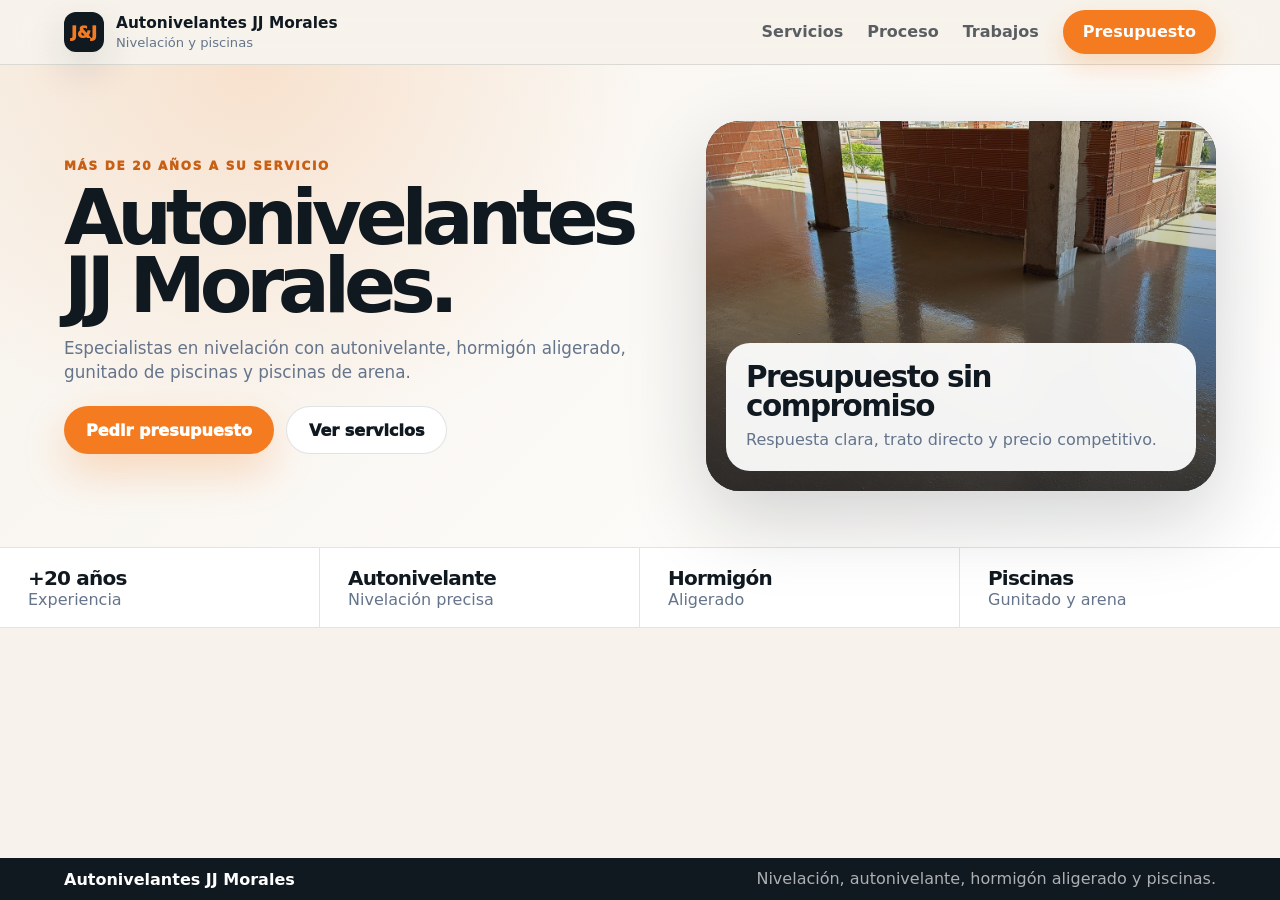
<file: index.html>
<!DOCTYPE html>
<html lang="es">
<head>
  <meta charset="UTF-8" />
  <meta name="viewport" content="width=device-width, initial-scale=1.0" />
  <title>Autonivelantes JJ Morales</title>
  <meta name="description" content="Especialistas en nivelación con autonivelante, hormigón aligerado, gunitado de piscinas y piscinas de arena." />
  <link rel="stylesheet" href="css/style.css?v=30" />
</head>
<body>
  <main>
      <header class="nav">
        <a class="brand" href="./">
          <span>J&amp;J</span>
          <div>
            <strong>Autonivelantes JJ Morales</strong>
            <small>Nivelación y piscinas</small>
          </div>
        </a>
        <button class="menu-toggle" type="button" aria-label="Abrir menú" aria-expanded="false" aria-controls="mainMenu"><span></span><span></span><span></span></button>
        <nav id="mainMenu" aria-label="Navegación principal">
          <a class="" href="servicios/">Servicios</a> <a class="" href="proceso/">Proceso</a> <a class="" href="trabajos/">Trabajos</a> <a class="budget-link" href="presupuesto/">Presupuesto</a>
        </nav>
      </header>
      <section id="inicio" class="hero">
        <div class="hero-content">
          <p class="label">Más de 20 años a su servicio</p>
          <h1>Autonivelantes JJ Morales.</h1>
          <p class="lead">Especialistas en nivelación con autonivelante, hormigón aligerado, gunitado de piscinas y piscinas de arena.</p>
          <div class="hero-buttons">
            <a class="btn primary" href="presupuesto/">Pedir presupuesto</a>
            <a class="btn ghost" href="servicios/">Ver servicios</a>
          </div>
        </div>
        <div class="hero-visual photo-hero">
          <img src="img/trabajo-suelo-amplio.jpg" alt="Aplicación de mortero autonivelante en terraza" />
          <div class="quote-card">
            <strong>Presupuesto sin compromiso</strong>
            <p>Respuesta clara, trato directo y precio competitivo.</p>
          </div>
        </div>
      </section>
      <section class="metrics" aria-label="Ventajas principales">
        <article><strong>+20 años</strong><span>Experiencia</span></article>
        <article><strong>Autonivelante</strong><span>Nivelación precisa</span></article>
        <article><strong>Hormigón</strong><span>Aligerado</span></article>
        <article><strong>Piscinas</strong><span>Gunitado y arena</span></article>
      </section>
      <footer><strong>Autonivelantes JJ Morales</strong><span>Nivelación, autonivelante, hormigón aligerado y piscinas.</span></footer>
  </main>
  <script src="js/main.js?v=30"></script>
</body>
</html>
</file>
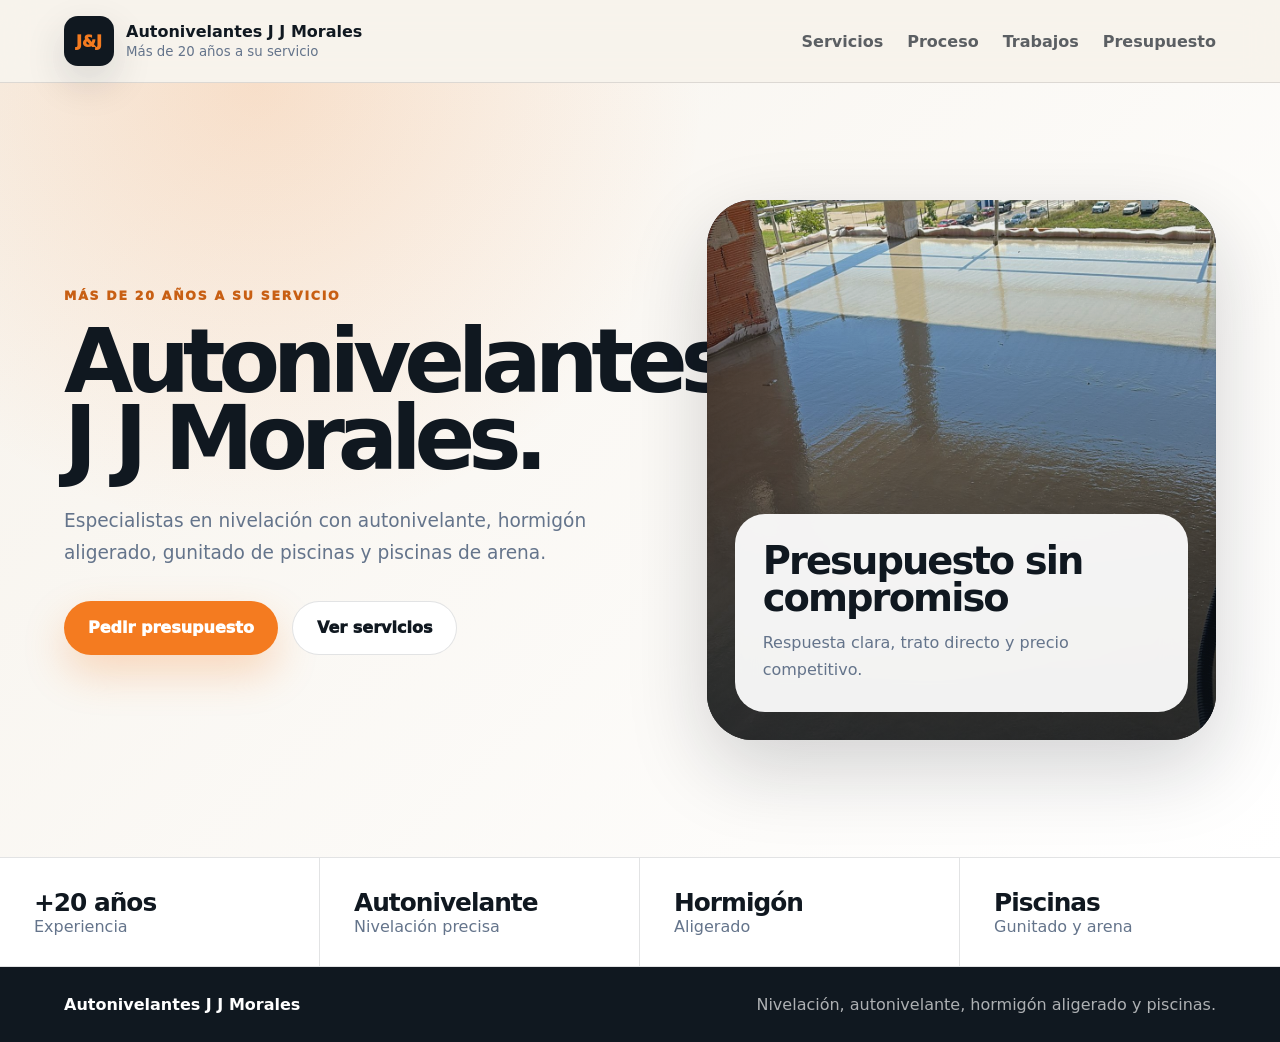
<file: jj-autonivelantes/index.html>
<!DOCTYPE html>
<html lang="es">
<head>
  <meta charset="UTF-8" />
  <meta name="viewport" content="width=device-width, initial-scale=1.0" />
  <title>Autonivelantes J J Morales</title>
  <meta name="description" content="Especialistas en nivelación con autonivelante, hormigón aligerado, gunitado de piscinas y piscinas de arena. Más de 20 años a su servicio." />
  <link rel="stylesheet" href="css/style.css" />
</head>
<body>

    <main>
      
      <header class="nav">
        <a class="brand" href="index.html">
          <span>J&J</span>
          <div>
            <strong>Autonivelantes J J Morales</strong>
            <small>Más de 20 años a su servicio</small>
          </div>
        </a>
        <nav aria-label="Navegación principal">
          <a class="" href="servicios.html">Servicios</a>
<a class="" href="proceso.html">Proceso</a>
<a class="" href="trabajos.html">Trabajos</a>
<a class="" href="presupuesto.html">Presupuesto</a>
        </nav>
      </header>
      <section id="inicio" class="hero">
        <div class="hero-content">
          <p class="label">Más de 20 años a su servicio</p>
          <h1>Autonivelantes J J Morales.</h1>
          <p class="lead">Especialistas en nivelación con autonivelante, hormigón aligerado, gunitado de piscinas y piscinas de arena.</p>
          <div class="hero-buttons">
            <a class="btn primary" href="presupuesto.html">Pedir presupuesto</a>
            <a class="btn ghost" href="servicios.html">Ver servicios</a>
          </div>
        </div>
        <div class="hero-visual photo-hero">
          <img src="img/autonivelante-terraza-1.png" alt="Aplicación de mortero autonivelante en terraza" />
          <div class="quote-card">
            <strong>Presupuesto sin compromiso</strong>
            <p>Respuesta clara, trato directo y precio competitivo.</p>
          </div>
        </div>
      </section>
      <section class="metrics" aria-label="Ventajas principales">
        <article><strong>+20 años</strong><span>Experiencia</span></article>
<article><strong>Autonivelante</strong><span>Nivelación precisa</span></article>
<article><strong>Hormigón</strong><span>Aligerado</span></article>
<article><strong>Piscinas</strong><span>Gunitado y arena</span></article>
      </section>
      <footer><strong>Autonivelantes J J Morales</strong><span>Nivelación, autonivelante, hormigón aligerado y piscinas.</span></footer>
    </main>
  <script src="js/main.js"></script>
</body>
</html>
</file>
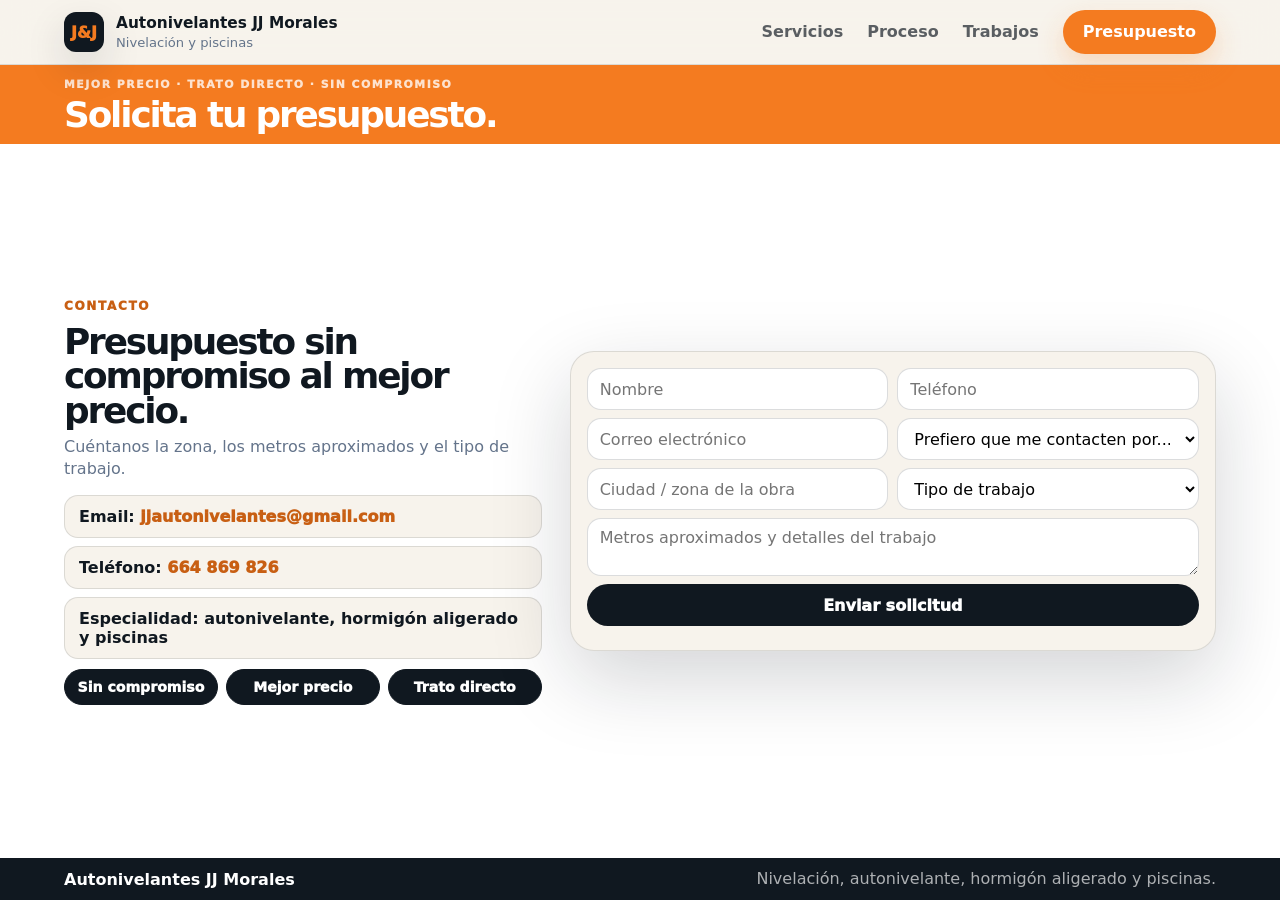
<file: presupuesto/index.html>
<!DOCTYPE html>
<html lang="es">
<head>
  <meta charset="UTF-8" />
  <meta name="viewport" content="width=device-width, initial-scale=1.0" />
  <title>Presupuesto | Autonivelantes JJ Morales</title>
  <meta name="description" content="Especialistas en nivelación con autonivelante, hormigón aligerado, gunitado de piscinas y piscinas de arena." />
  <link rel="stylesheet" href="../css/style.css?v=30" />
</head>
<body>
  <main>
      <header class="nav">
        <a class="brand" href="../">
          <span>J&amp;J</span>
          <div>
            <strong>Autonivelantes JJ Morales</strong>
            <small>Nivelación y piscinas</small>
          </div>
        </a>
        <button class="menu-toggle" type="button" aria-label="Abrir menú" aria-expanded="false" aria-controls="mainMenu"><span></span><span></span><span></span></button>
        <nav id="mainMenu" aria-label="Navegación principal">
          <a class="" href="../servicios/">Servicios</a> <a class="" href="../proceso/">Proceso</a> <a class="" href="../trabajos/">Trabajos</a> <a class="active budget-link" href="../presupuesto/">Presupuesto</a>
        </nav>
      </header>
      <section class="cta-band compact-band">
        <div>
          <p class="label">Mejor precio · Trato directo · Sin compromiso</p>
          <h2>Solicita tu presupuesto.</h2>
        </div>
      </section>
      <section id="presupuesto" class="section budget">
        <div>
          <p class="label">Contacto</p>
          <h2>Presupuesto sin compromiso al mejor precio.</h2>
          <p>Cuéntanos la zona, los metros aproximados y el tipo de trabajo.</p>
          <div class="contact-box">
            <span>Email: <a href="https://mail.google.com/mail/?view=cm&fs=1&to=jjautonivelantes%40gmail.com" target="_blank" rel="noopener noreferrer">jjautonivelantes@gmail.com</a></span>
            <span>Teléfono: <a href="tel:+34664869826">664 869 826</a></span>
            <span>Especialidad: autonivelante, hormigón aligerado y piscinas</span>
          </div>
          <div class="budget-badges"><span>Sin compromiso</span><span>Mejor precio</span><span>Trato directo</span></div>
        </div>
        <form id="contactForm" action="javascript:void(0)" novalidate>
          <div class="form-row">
            <input name="nombre" type="text" placeholder="Nombre" aria-label="Nombre" required />
            <input name="telefono" type="tel" placeholder="Teléfono" aria-label="Teléfono" />
          </div>
          <div class="form-row">
            <input name="email" type="email" placeholder="Correo electrónico" aria-label="Correo electrónico" />
            <select name="preferencia" aria-label="Preferencia de contacto" required>
              <option value="" disabled selected>Prefiero que me contacten por...</option>
              <option>Teléfono</option>
              <option>Correo electrónico</option>
            </select>
          </div>
          <div class="form-row">
            <input name="zona" type="text" placeholder="Ciudad / zona de la obra" aria-label="Ciudad o zona de la obra" />
            <select name="tipo" aria-label="Tipo de trabajo" required>
              <option value="" disabled selected>Tipo de trabajo</option><option>Autonivelante</option><option>Hormigón aligerado</option><option>Gunitado de piscina</option><option>Piscina de arena</option><option>Otro</option>
            </select>
          </div>
          <textarea name="mensaje" placeholder="Metros aproximados y detalles del trabajo" aria-label="Detalles del proyecto"></textarea>
          <button type="submit" id="sendRequest">Enviar solicitud</button>
          <p class="form-message" id="formMessage" aria-live="polite"></p>
        </form>
      </section>
      <footer><strong>Autonivelantes JJ Morales</strong><span>Nivelación, autonivelante, hormigón aligerado y piscinas.</span></footer>
  </main>
  <script src="../js/main.js?v=30"></script>
</body>
</html>
</file>
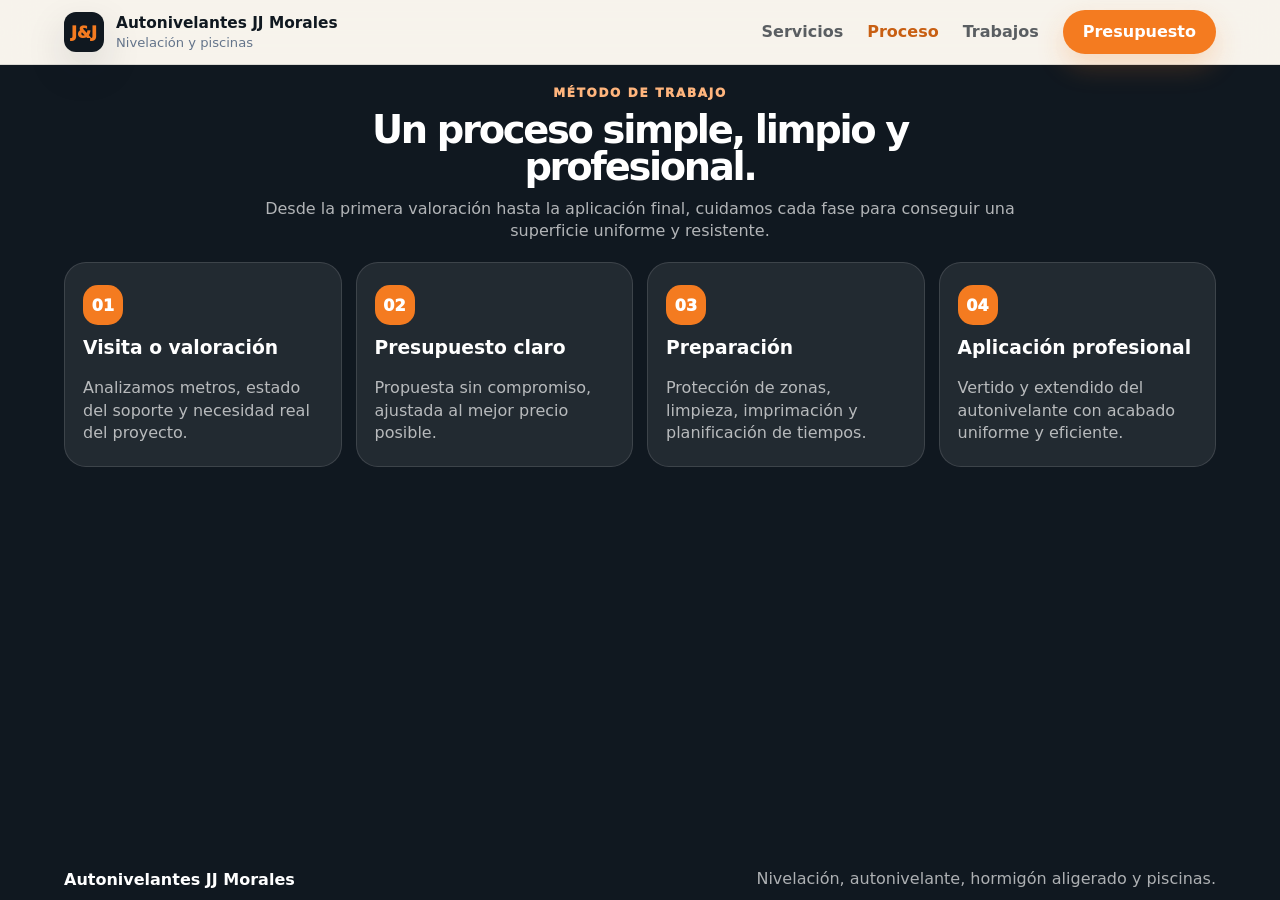
<file: proceso/index.html>
<!DOCTYPE html>
<html lang="es">
<head>
  <meta charset="UTF-8" />
  <meta name="viewport" content="width=device-width, initial-scale=1.0" />
  <title>Proceso | Autonivelantes JJ Morales</title>
  <meta name="description" content="Especialistas en nivelación con autonivelante, hormigón aligerado, gunitado de piscinas y piscinas de arena." />
  <link rel="stylesheet" href="../css/style.css?v=30" />
</head>
<body>
  <main>
      <header class="nav">
        <a class="brand" href="../">
          <span>J&amp;J</span>
          <div>
            <strong>Autonivelantes JJ Morales</strong>
            <small>Nivelación y piscinas</small>
          </div>
        </a>
        <button class="menu-toggle" type="button" aria-label="Abrir menú" aria-expanded="false" aria-controls="mainMenu"><span></span><span></span><span></span></button>
        <nav id="mainMenu" aria-label="Navegación principal">
          <a class="" href="../servicios/">Servicios</a> <a class="active" href="../proceso/">Proceso</a> <a class="" href="../trabajos/">Trabajos</a> <a class="budget-link" href="../presupuesto/">Presupuesto</a>
        </nav>
      </header>
      <section id="proceso" class="section process">
        <div class="process-intro">
          <p class="label">Método de trabajo</p>
          <h2>Un proceso simple, limpio y profesional.</h2>
          <p>Desde la primera valoración hasta la aplicación final, cuidamos cada fase para conseguir una superficie uniforme y resistente.</p>
        </div>
        <div class="steps">
          <article><span>01</span><h3>Visita o valoración</h3><p>Analizamos metros, estado del soporte y necesidad real del proyecto.</p></article>
          <article><span>02</span><h3>Presupuesto claro</h3><p>Propuesta sin compromiso, ajustada al mejor precio posible.</p></article>
          <article><span>03</span><h3>Preparación</h3><p>Protección de zonas, limpieza, imprimación y planificación de tiempos.</p></article>
          <article><span>04</span><h3>Aplicación profesional</h3><p>Vertido y extendido del autonivelante con acabado uniforme y eficiente.</p></article>
        </div>
      </section>
      <footer><strong>Autonivelantes JJ Morales</strong><span>Nivelación, autonivelante, hormigón aligerado y piscinas.</span></footer>
  </main>
  <script src="../js/main.js?v=30"></script>
</body>
</html>
</file>
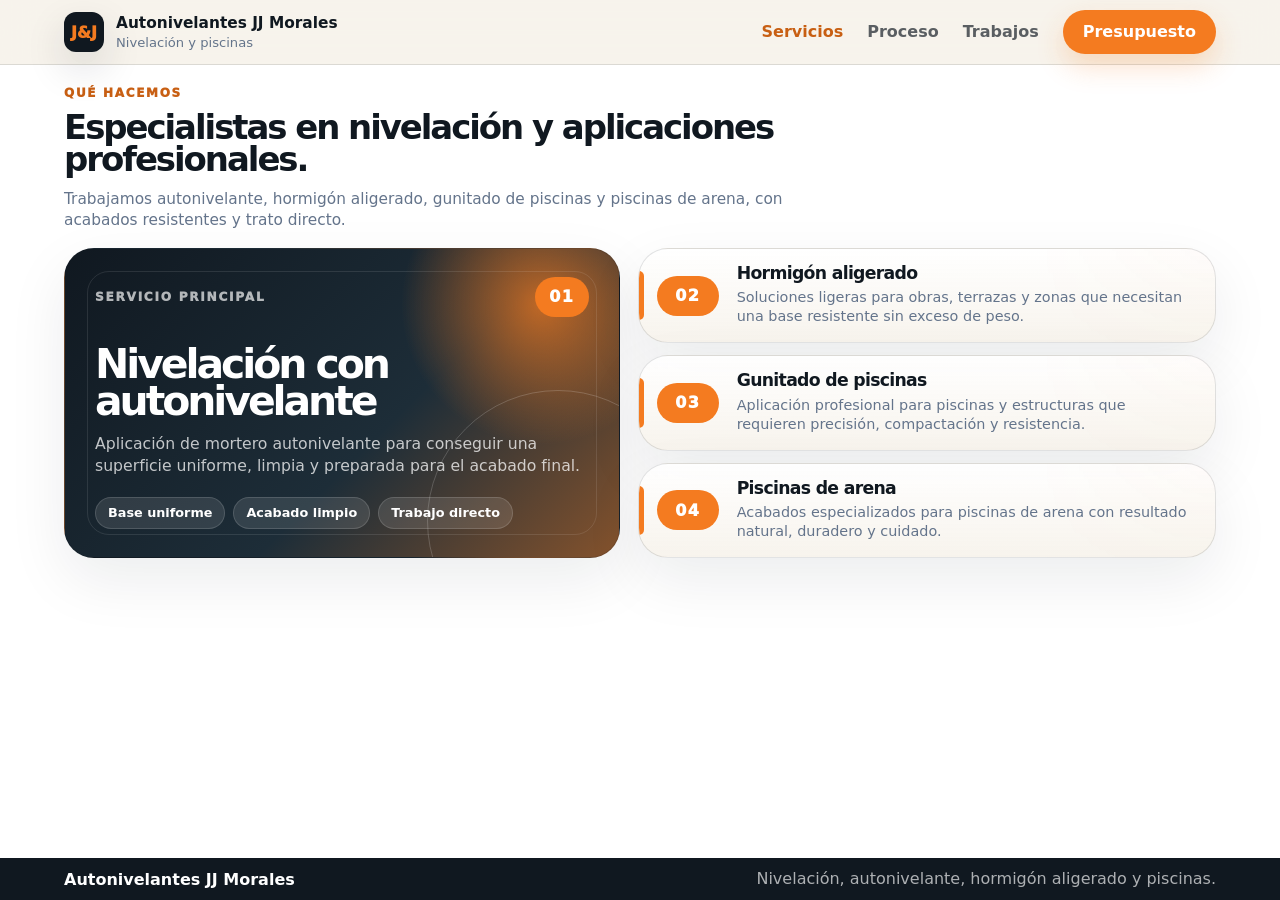
<file: servicios/index.html>
<!DOCTYPE html>
<html lang="es">
<head>
  <meta charset="UTF-8" />
  <meta name="viewport" content="width=device-width, initial-scale=1.0" />
  <title>Servicios | Autonivelantes JJ Morales</title>
  <meta name="description" content="Especialistas en nivelación con autonivelante, hormigón aligerado, gunitado de piscinas y piscinas de arena." />
  <link rel="stylesheet" href="../css/style.css?v=30" />
</head>
<body>
  <main>
      <header class="nav">
        <a class="brand" href="../">
          <span>J&amp;J</span>
          <div>
            <strong>Autonivelantes JJ Morales</strong>
            <small>Nivelación y piscinas</small>
          </div>
        </a>
        <button class="menu-toggle" type="button" aria-label="Abrir menú" aria-expanded="false" aria-controls="mainMenu"><span></span><span></span><span></span></button>
        <nav id="mainMenu" aria-label="Navegación principal">
          <a class="active" href="../servicios/">Servicios</a> <a class="" href="../proceso/">Proceso</a> <a class="" href="../trabajos/">Trabajos</a> <a class="budget-link" href="../presupuesto/">Presupuesto</a>
        </nav>
      </header>
      <section id="servicios" class="section services">
        <div class="section-header">
          <p class="label">Qué hacemos</p>
          <h2>Especialistas en nivelación y aplicaciones profesionales.</h2>
          <p>Trabajamos autonivelante, hormigón aligerado, gunitado de piscinas y piscinas de arena, con acabados resistentes y trato directo.</p>
        </div>
        <div class="services-showcase">
          <article class="service-main-card">
            <div class="service-main-head">
              <span>Servicio principal</span>
              <strong>01</strong>
            </div>
            <h3>Nivelación con autonivelante</h3>
            <p>Aplicación de mortero autonivelante para conseguir una superficie uniforme, limpia y preparada para el acabado final.</p>
            <div class="service-checks">
              <span>Base uniforme</span>
              <span>Acabado limpio</span>
              <span>Trabajo directo</span>
            </div>
          </article>

          <div class="service-side-list">
            <article class="service-line-card">
              <span class="line-number">02</span>
              <div>
                <h3>Hormigón aligerado</h3>
                <p>Soluciones ligeras para obras, terrazas y zonas que necesitan una base resistente sin exceso de peso.</p>
              </div>
            </article>
            <article class="service-line-card">
              <span class="line-number">03</span>
              <div>
                <h3>Gunitado de piscinas</h3>
                <p>Aplicación profesional para piscinas y estructuras que requieren precisión, compactación y resistencia.</p>
              </div>
            </article>
            <article class="service-line-card">
              <span class="line-number">04</span>
              <div>
                <h3>Piscinas de arena</h3>
                <p>Acabados especializados para piscinas de arena con resultado natural, duradero y cuidado.</p>
              </div>
            </article>
          </div>
        </div>
      </section>
      <footer><strong>Autonivelantes JJ Morales</strong><span>Nivelación, autonivelante, hormigón aligerado y piscinas.</span></footer>
  </main>
  <script src="../js/main.js?v=30"></script>
</body>
</html>
</file>
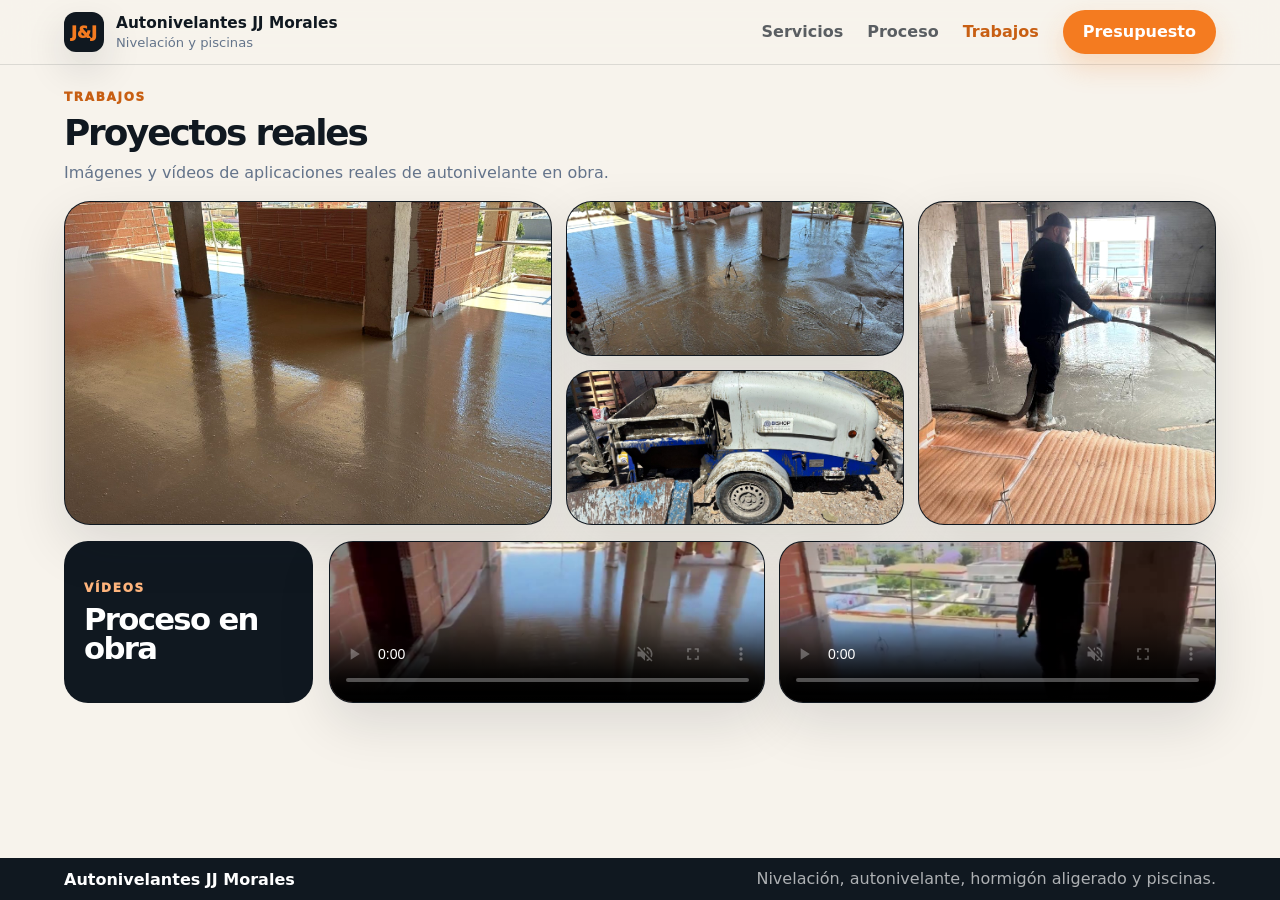
<file: trabajos/index.html>
<!DOCTYPE html>
<html lang="es">
<head>
  <meta charset="UTF-8" />
  <meta name="viewport" content="width=device-width, initial-scale=1.0" />
  <title>Trabajos | Autonivelantes JJ Morales</title>
  <meta name="description" content="Especialistas en nivelación con autonivelante, hormigón aligerado, gunitado de piscinas y piscinas de arena." />
  <link rel="stylesheet" href="../css/style.css?v=30" />
</head>
<body>
  <main>
      <header class="nav">
        <a class="brand" href="../">
          <span>J&amp;J</span>
          <div>
            <strong>Autonivelantes JJ Morales</strong>
            <small>Nivelación y piscinas</small>
          </div>
        </a>
        <button class="menu-toggle" type="button" aria-label="Abrir menú" aria-expanded="false" aria-controls="mainMenu"><span></span><span></span><span></span></button>
        <nav id="mainMenu" aria-label="Navegación principal">
          <a class="" href="../servicios/">Servicios</a> <a class="" href="../proceso/">Proceso</a> <a class="active" href="../trabajos/">Trabajos</a> <a class="budget-link" href="../presupuesto/">Presupuesto</a>
        </nav>
      </header>
      <section id="trabajos" class="section projects media-projects">
        <div class="section-header compact">
          <p class="label">Trabajos</p>
          <h2>Proyectos reales</h2>
          <p>Imágenes y vídeos de aplicaciones reales de autonivelante en obra.</p>
        </div>

        <div class="media-wall" aria-label="Galería de trabajos realizados">
          <article class="media-item media-feature">
            <img src="../img/trabajo-suelo-amplio.jpg" alt="Suelo autonivelante aplicado en una obra" />
          </article>
          <article class="media-item">
            <img src="../img/trabajo-acabado.jpg" alt="Acabado de autonivelante en planta de obra" />
          </article>
          <article class="media-item media-vertical">
            <img src="../img/trabajo-aplicacion.jpg" alt="Aplicación de autonivelante durante el trabajo" />
          </article>
          <article class="media-item">
            <img src="../img/trabajo-maquina.jpg" alt="Maquinaria de aplicación de autonivelante" />
          </article>
        </div>

        <div class="video-block">
          <div>
            <p class="label">Vídeos</p>
            <h3>Proceso en obra</h3>
          </div>
          <div class="video-grid">
            <video controls muted playsinline preload="metadata" poster="../img/poster-aplicacion.jpg">
              <source src="../video/aplicacion-autonivelante.mp4" type="video/mp4" />
              Tu navegador no puede reproducir este vídeo.
            </video>
            <video controls muted playsinline preload="metadata" poster="../img/poster-proceso.jpg">
              <source src="../video/proceso-en-obra.mp4" type="video/mp4" />
              Tu navegador no puede reproducir este vídeo.
            </video>
          </div>
        </div>
      </section>
      <footer><strong>Autonivelantes JJ Morales</strong><span>Nivelación, autonivelante, hormigón aligerado y piscinas.</span></footer>
  </main>
  <script src="../js/main.js?v=30"></script>
</body>
</html>
</file>
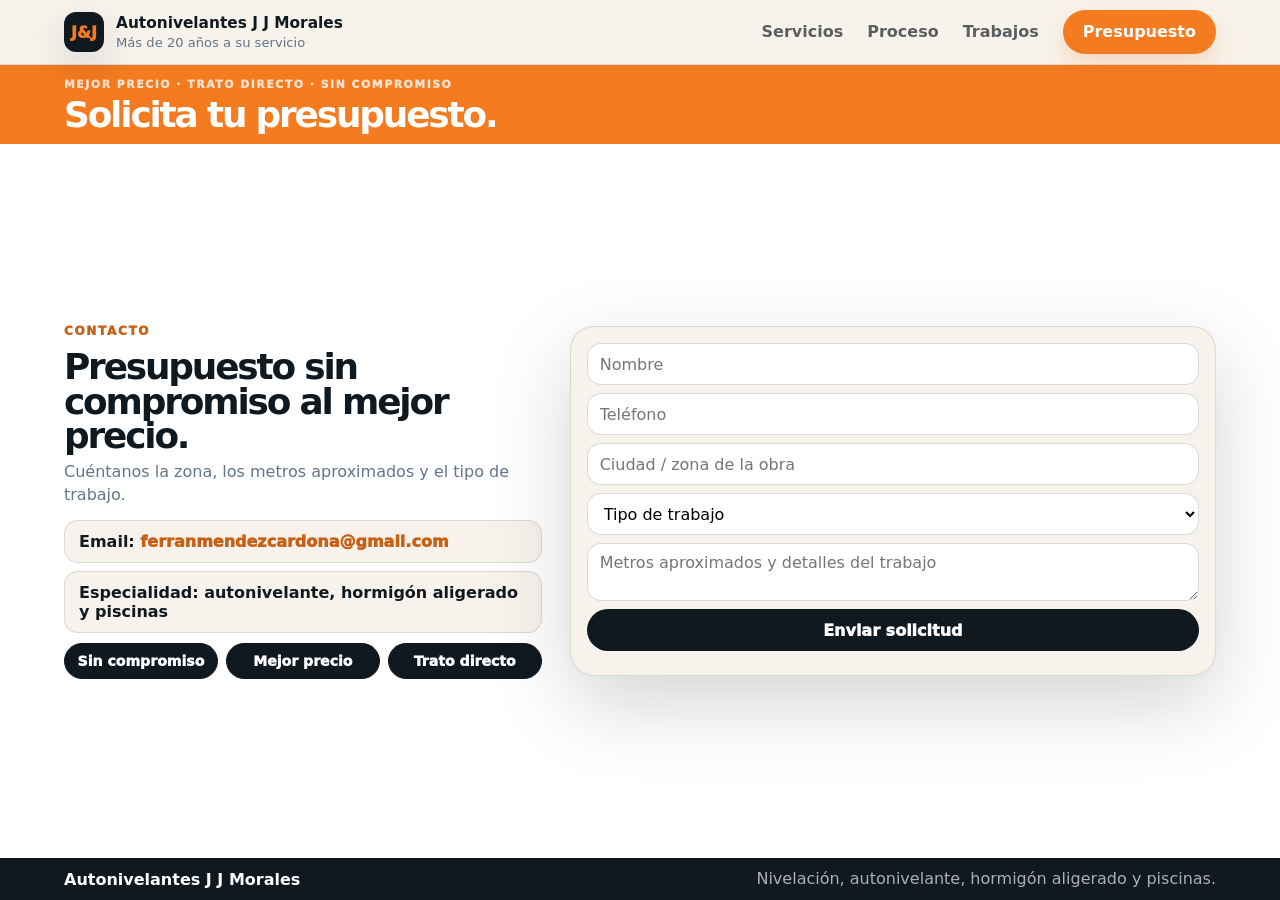
<file: presupuesto.html>
<!DOCTYPE html>
<html lang="es">
<head>
  <meta charset="UTF-8" />
  <meta name="viewport" content="width=device-width, initial-scale=1.0" />
  <title>Presupuesto | Autonivelantes J J Morales</title>
  <meta name="description" content="Especialistas en nivelación con autonivelante, hormigón aligerado, gunitado de piscinas y piscinas de arena. Más de 20 años a su servicio." />
  <link rel="stylesheet" href="css/style.css" />
</head>
<body>

    <main>
      
      <header class="nav">
        <a class="brand" href="index.html">
          <span>J&J</span>
          <div>
            <strong>Autonivelantes J J Morales</strong>
            <small>Más de 20 años a su servicio</small>
          </div>
        </a>
        <nav aria-label="Navegación principal">
          <a class="" href="servicios.html">Servicios</a>
<a class="" href="proceso.html">Proceso</a>
<a class="" href="trabajos.html">Trabajos</a>
<a class="active budget-link" href="presupuesto.html">Presupuesto</a>
        </nav>
      </header>
      <section class="cta-band compact-band">
        <div>
          <p class="label">Mejor precio · Trato directo · Sin compromiso</p>
          <h2>Solicita tu presupuesto.</h2>
        </div>
      </section>
      <section id="presupuesto" class="section budget">
        <div>
          <p class="label">Contacto</p>
          <h2>Presupuesto sin compromiso al mejor precio.</h2>
          <p>Cuéntanos la zona, los metros aproximados y el tipo de trabajo.</p>
          <div class="contact-box">
            <span>Email: <a href="https://mail.google.com/mail/?view=cm&fs=1&to=ferranmendezcardona%40gmail.com" target="_blank" rel="noopener noreferrer">ferranmendezcardona@gmail.com</a></span>
            <span>Especialidad: autonivelante, hormigón aligerado y piscinas</span>
          </div>
          <div class="budget-badges">
            <span>Sin compromiso</span>
            <span>Mejor precio</span>
            <span>Trato directo</span>
          </div>
        </div>
        <form id="contactForm" action="javascript:void(0)" novalidate>
          <input name="nombre" type="text" placeholder="Nombre" aria-label="Nombre" required />
          <input name="telefono" type="tel" placeholder="Teléfono" aria-label="Teléfono" required />
          <input name="zona" type="text" placeholder="Ciudad / zona de la obra" aria-label="Ciudad o zona de la obra" />
          <select name="tipo" aria-label="Tipo de trabajo" required>
            <option value="" disabled selected>Tipo de trabajo</option>
            <option>Autonivelante</option>
            <option>Hormigón aligerado</option>
            <option>Gunitado de piscina</option>
            <option>Piscina de arena</option>
            <option>Otro</option>
          </select>
          <textarea name="mensaje" placeholder="Metros aproximados y detalles del trabajo" aria-label="Detalles del proyecto"></textarea>
          <button type="button" id="sendRequest">Enviar solicitud</button>
          <p class="form-message" id="formMessage" aria-live="polite"></p>
          <small class="form-note">Al enviar, se abrirá Gmail con la solicitud preparada para revisar y mandar.</small>
        </form>
      </section>
      <footer><strong>Autonivelantes J J Morales</strong><span>Nivelación, autonivelante, hormigón aligerado y piscinas.</span></footer>
    </main>
  <script src="js/main.js"></script>
</body>
</html>
</file>
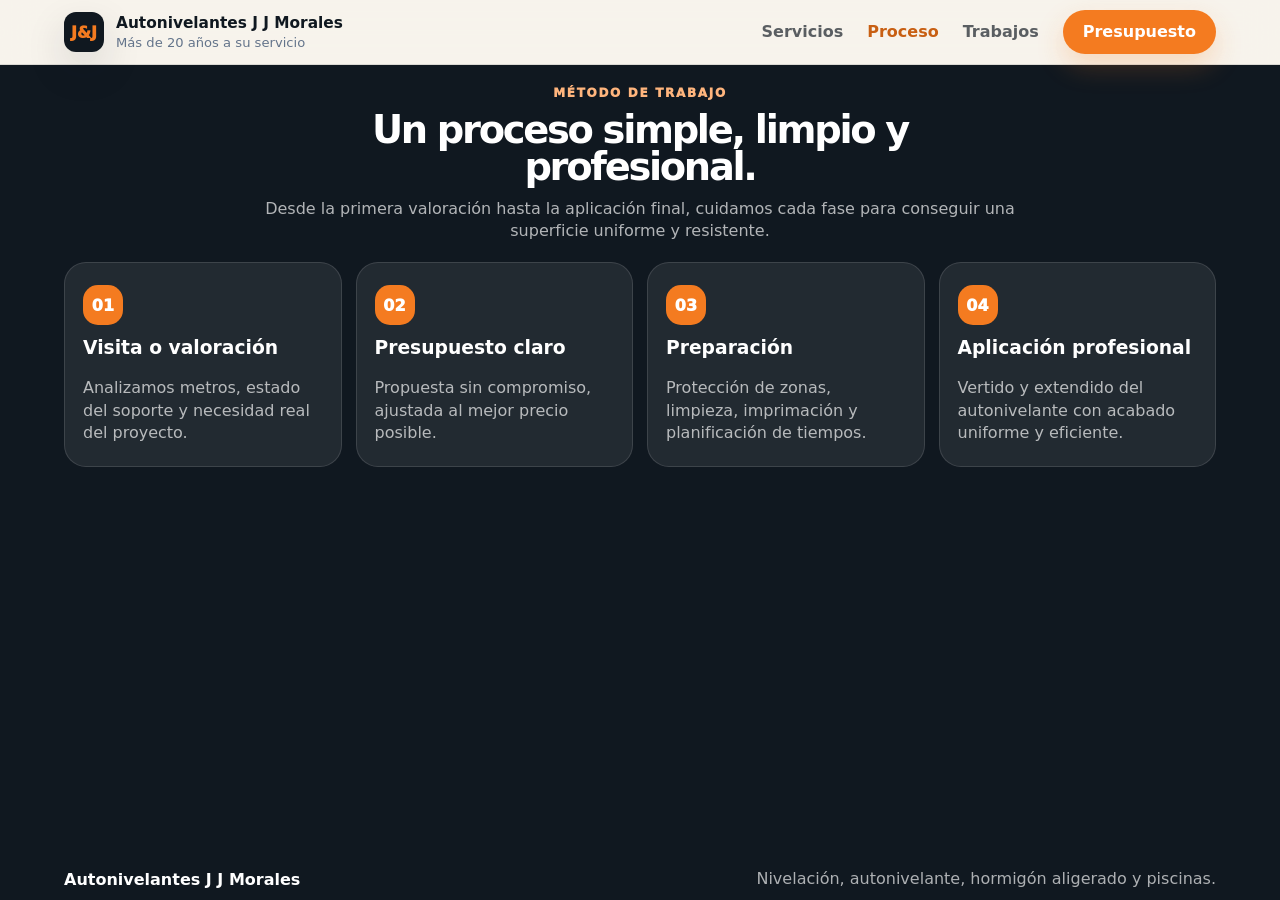
<file: proceso.html>
<!DOCTYPE html>
<html lang="es">
<head>
  <meta charset="UTF-8" />
  <meta name="viewport" content="width=device-width, initial-scale=1.0" />
  <title>Proceso | Autonivelantes J J Morales</title>
  <meta name="description" content="Especialistas en nivelación con autonivelante, hormigón aligerado, gunitado de piscinas y piscinas de arena. Más de 20 años a su servicio." />
  <link rel="stylesheet" href="css/style.css" />
</head>
<body>

    <main>
      
      <header class="nav">
        <a class="brand" href="index.html">
          <span>J&J</span>
          <div>
            <strong>Autonivelantes J J Morales</strong>
            <small>Más de 20 años a su servicio</small>
          </div>
        </a>
        <nav aria-label="Navegación principal">
          <a class="" href="servicios.html">Servicios</a>
<a class="active" href="proceso.html">Proceso</a>
<a class="" href="trabajos.html">Trabajos</a>
<a class="budget-link" href="presupuesto.html">Presupuesto</a>
        </nav>
      </header>
      <section id="proceso" class="section process">
        <div class="process-intro">
          <p class="label">Método de trabajo</p>
          <h2>Un proceso simple, limpio y profesional.</h2>
          <p>Desde la primera valoración hasta la aplicación final, cuidamos cada fase para conseguir una superficie uniforme y resistente.</p>
        </div>
        <div class="steps">
          <article><span>01</span><h3>Visita o valoración</h3><p>Analizamos metros, estado del soporte y necesidad real del proyecto.</p></article>
<article><span>02</span><h3>Presupuesto claro</h3><p>Propuesta sin compromiso, ajustada al mejor precio posible.</p></article>
<article><span>03</span><h3>Preparación</h3><p>Protección de zonas, limpieza, imprimación y planificación de tiempos.</p></article>
<article><span>04</span><h3>Aplicación profesional</h3><p>Vertido y extendido del autonivelante con acabado uniforme y eficiente.</p></article>
        </div>
      </section>
      <footer><strong>Autonivelantes J J Morales</strong><span>Nivelación, autonivelante, hormigón aligerado y piscinas.</span></footer>
    </main>
  <script src="js/main.js"></script>
</body>
</html>
</file>
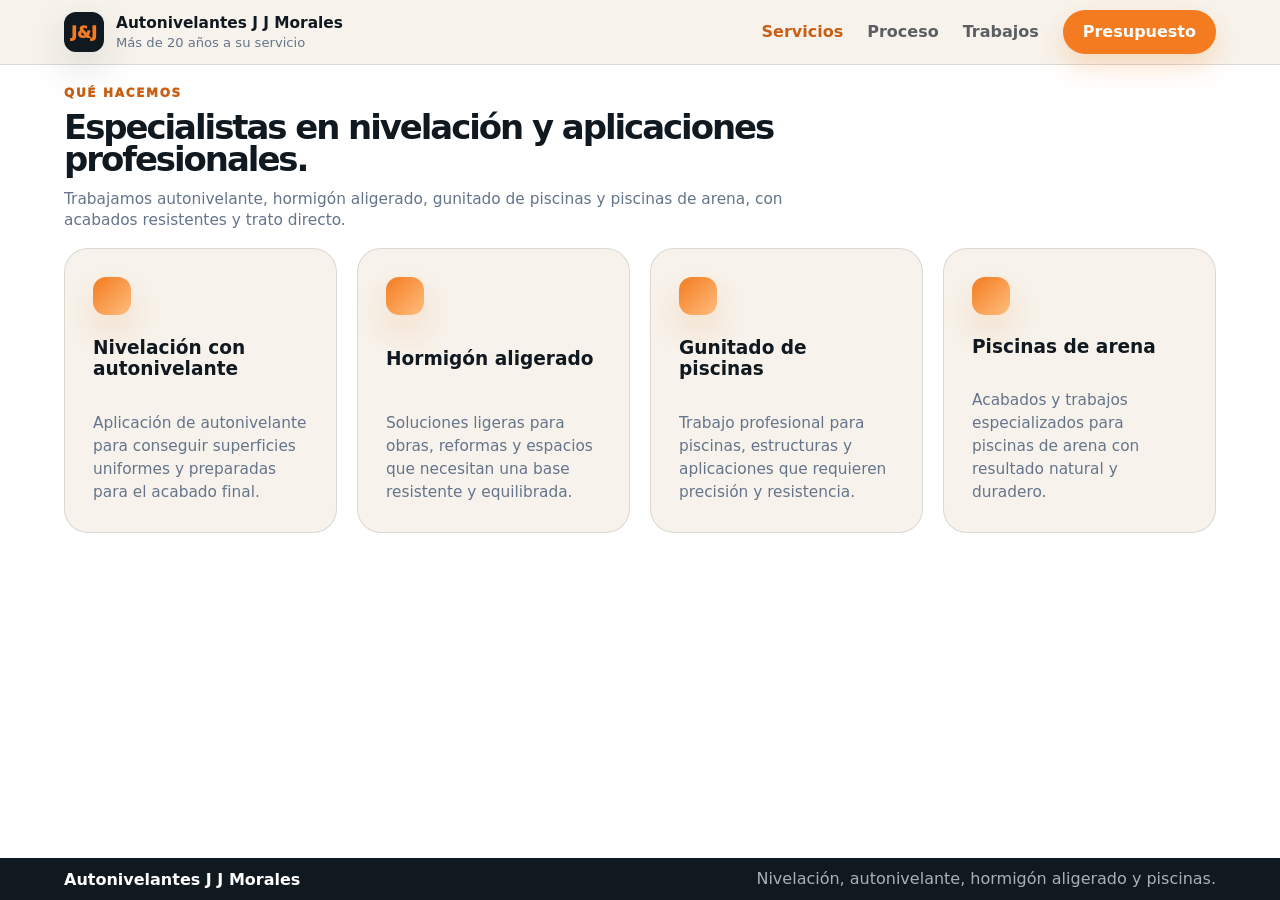
<file: servicios.html>
<!DOCTYPE html>
<html lang="es">
<head>
  <meta charset="UTF-8" />
  <meta name="viewport" content="width=device-width, initial-scale=1.0" />
  <title>Servicios | Autonivelantes J J Morales</title>
  <meta name="description" content="Especialistas en nivelación con autonivelante, hormigón aligerado, gunitado de piscinas y piscinas de arena. Más de 20 años a su servicio." />
  <link rel="stylesheet" href="css/style.css" />
</head>
<body>

    <main>
      
      <header class="nav">
        <a class="brand" href="index.html">
          <span>J&J</span>
          <div>
            <strong>Autonivelantes J J Morales</strong>
            <small>Más de 20 años a su servicio</small>
          </div>
        </a>
        <nav aria-label="Navegación principal">
          <a class="active" href="servicios.html">Servicios</a>
<a class="" href="proceso.html">Proceso</a>
<a class="" href="trabajos.html">Trabajos</a>
<a class="budget-link" href="presupuesto.html">Presupuesto</a>
        </nav>
      </header>
      <section id="servicios" class="section services">
        <div class="section-header">
          <p class="label">Qué hacemos</p>
          <h2>Especialistas en nivelación y aplicaciones profesionales.</h2>
          <p>Trabajamos autonivelante, hormigón aligerado, gunitado de piscinas y piscinas de arena, con acabados resistentes y trato directo.</p>
        </div>
        <div class="service-grid">
          <article><div class="service-icon"></div><h3>Nivelación con autonivelante</h3><p>Aplicación de autonivelante para conseguir superficies uniformes y preparadas para el acabado final.</p></article>
<article><div class="service-icon"></div><h3>Hormigón aligerado</h3><p>Soluciones ligeras para obras, reformas y espacios que necesitan una base resistente y equilibrada.</p></article>
<article><div class="service-icon"></div><h3>Gunitado de piscinas</h3><p>Trabajo profesional para piscinas, estructuras y aplicaciones que requieren precisión y resistencia.</p></article>
<article><div class="service-icon"></div><h3>Piscinas de arena</h3><p>Acabados y trabajos especializados para piscinas de arena con resultado natural y duradero.</p></article>
        </div>
      </section>
      <footer><strong>Autonivelantes J J Morales</strong><span>Nivelación, autonivelante, hormigón aligerado y piscinas.</span></footer>
    </main>
  <script src="js/main.js"></script>
</body>
</html>
</file>
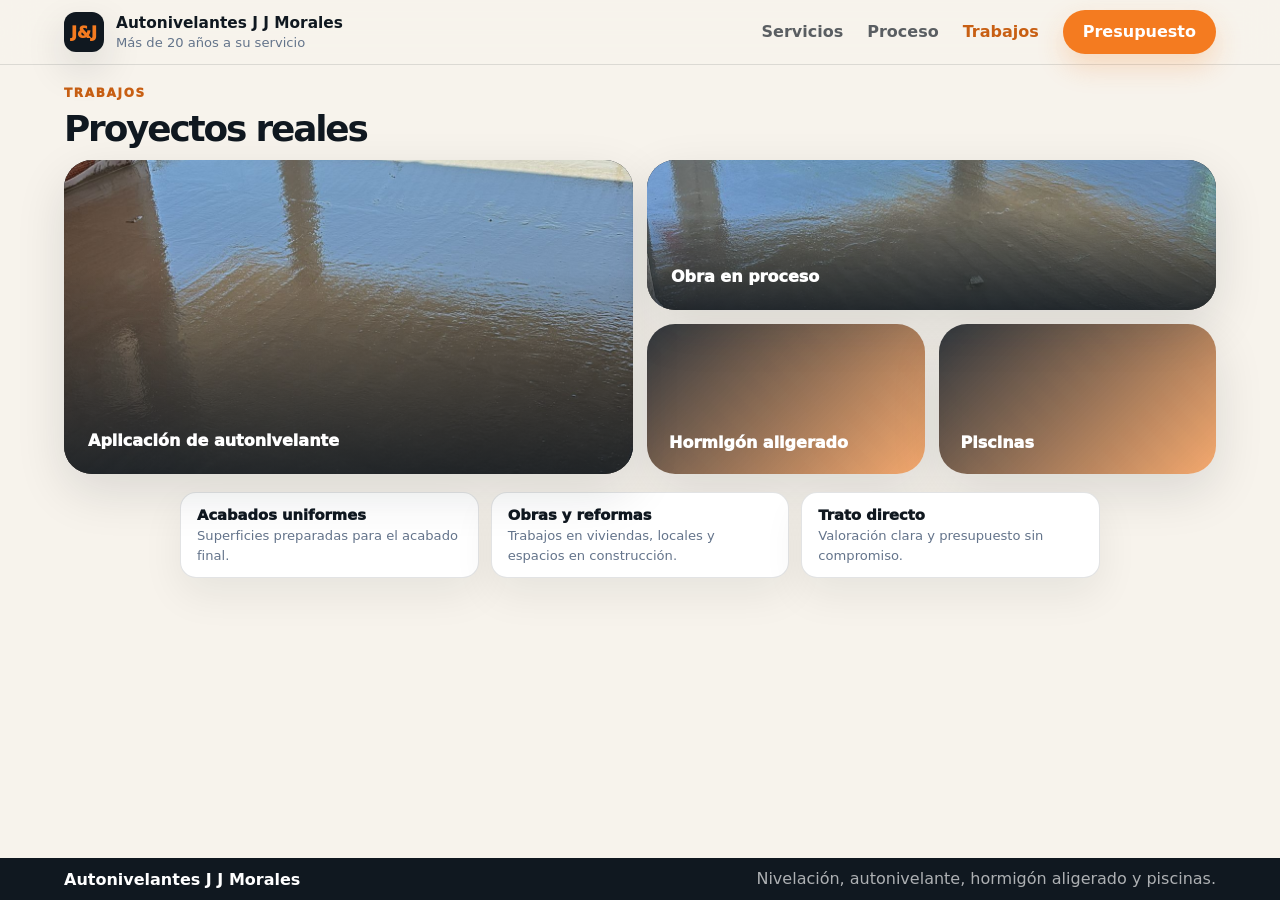
<file: trabajos.html>
<!DOCTYPE html>
<html lang="es">
<head>
  <meta charset="UTF-8" />
  <meta name="viewport" content="width=device-width, initial-scale=1.0" />
  <title>Trabajos | Autonivelantes J J Morales</title>
  <meta name="description" content="Especialistas en nivelación con autonivelante, hormigón aligerado, gunitado de piscinas y piscinas de arena. Más de 20 años a su servicio." />
  <link rel="stylesheet" href="css/style.css" />
</head>
<body>

    <main>
      
      <header class="nav">
        <a class="brand" href="index.html">
          <span>J&J</span>
          <div>
            <strong>Autonivelantes J J Morales</strong>
            <small>Más de 20 años a su servicio</small>
          </div>
        </a>
        <nav aria-label="Navegación principal">
          <a class="" href="servicios.html">Servicios</a>
<a class="" href="proceso.html">Proceso</a>
<a class="active" href="trabajos.html">Trabajos</a>
<a class="budget-link" href="presupuesto.html">Presupuesto</a>
        </nav>
      </header>
      <section id="trabajos" class="section projects">
        <div class="section-header compact">
          <p class="label">Trabajos</p>
          <h2>Proyectos reales</h2>
        </div>
        <div class="project-grid photo-projects">
          <article class="project-card project-photo large">
            <img src="img/autonivelante-terraza-1.png" alt="Suelo autonivelante aplicado en terraza" />
            <span>Aplicación de autonivelante</span>
          </article>
          <article class="project-card project-photo wide">
            <img src="img/autonivelante-terraza-2.png" alt="Trabajo de autonivelante en obra" />
            <span>Obra en proceso</span>
          </article>
          <article class="project-card">Hormigón aligerado</article>
          <article class="project-card">Piscinas</article>
        </div>
        <div class="project-summary">
          <article><strong>Acabados uniformes</strong><span>Superficies preparadas para el acabado final.</span></article>
          <article><strong>Obras y reformas</strong><span>Trabajos en viviendas, locales y espacios en construcción.</span></article>
          <article><strong>Trato directo</strong><span>Valoración clara y presupuesto sin compromiso.</span></article>
        </div>
      </section>
      <footer><strong>Autonivelantes J J Morales</strong><span>Nivelación, autonivelante, hormigón aligerado y piscinas.</span></footer>
    </main>
  <script src="js/main.js"></script>
</body>
</html>
</file>
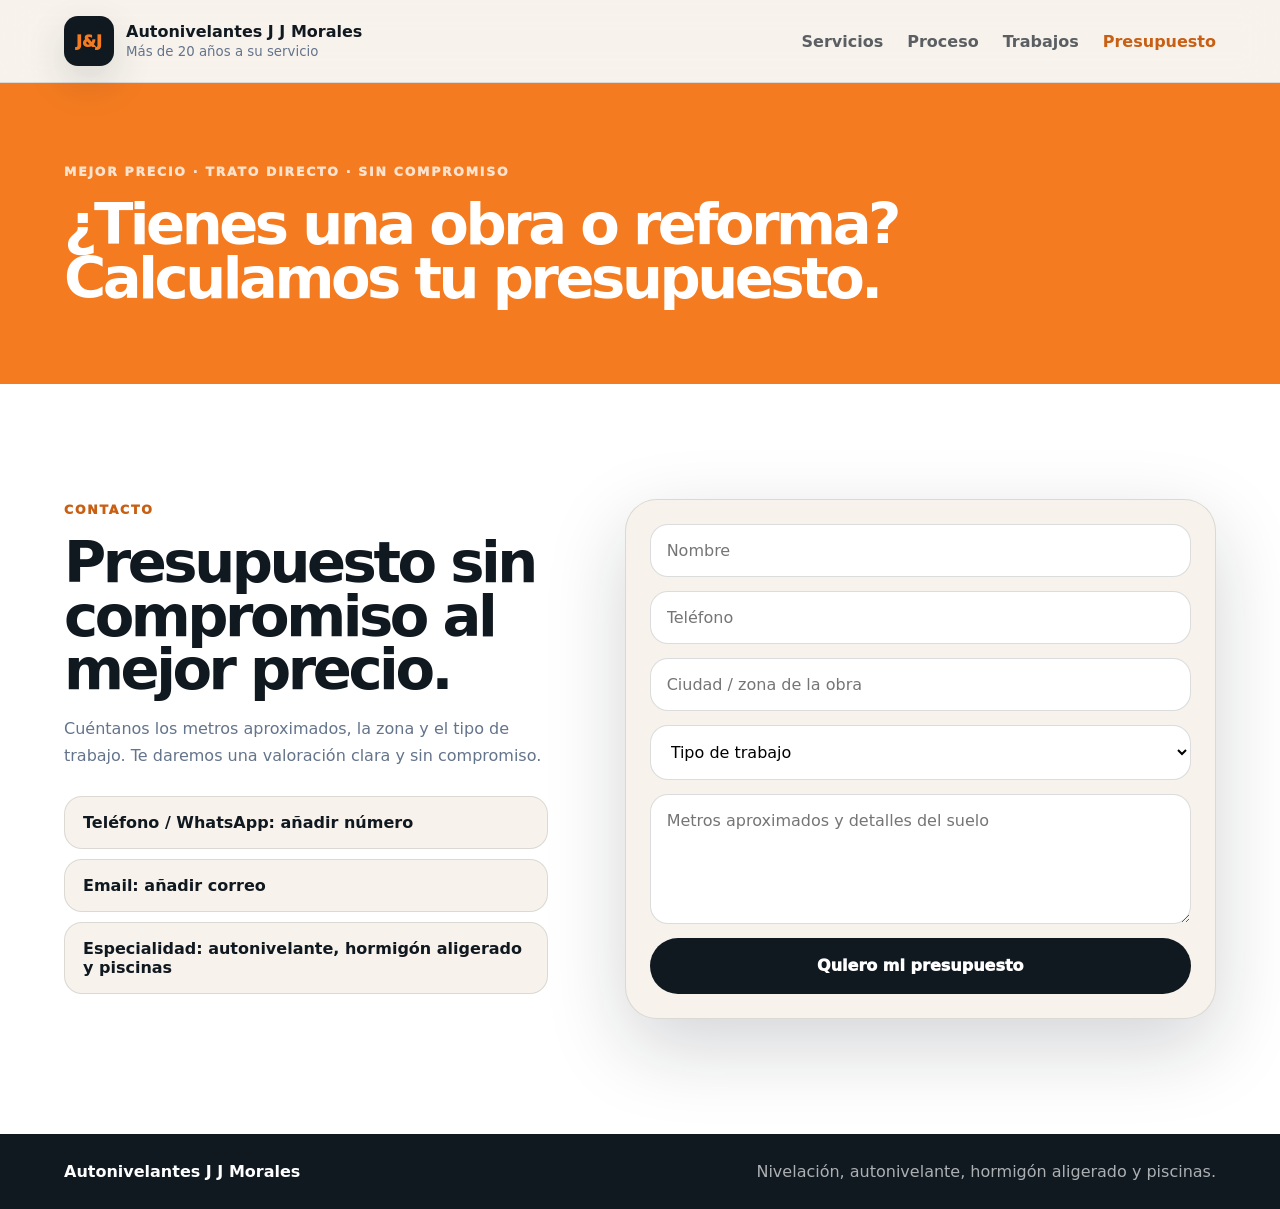
<file: jj-autonivelantes/presupuesto.html>
<!DOCTYPE html>
<html lang="es">
<head>
  <meta charset="UTF-8" />
  <meta name="viewport" content="width=device-width, initial-scale=1.0" />
  <title>Presupuesto | Autonivelantes J J Morales</title>
  <meta name="description" content="Especialistas en nivelación con autonivelante, hormigón aligerado, gunitado de piscinas y piscinas de arena. Más de 20 años a su servicio." />
  <link rel="stylesheet" href="css/style.css" />
</head>
<body>

    <main>
      
      <header class="nav">
        <a class="brand" href="index.html">
          <span>J&J</span>
          <div>
            <strong>Autonivelantes J J Morales</strong>
            <small>Más de 20 años a su servicio</small>
          </div>
        </a>
        <nav aria-label="Navegación principal">
          <a class="" href="servicios.html">Servicios</a>
<a class="" href="proceso.html">Proceso</a>
<a class="" href="trabajos.html">Trabajos</a>
<a class="active" href="presupuesto.html">Presupuesto</a>
        </nav>
      </header>
      <section class="cta-band">
        <div>
          <p class="label">Mejor precio · Trato directo · Sin compromiso</p>
          <h2>¿Tienes una obra o reforma? Calculamos tu presupuesto.</h2>
        </div>
      </section>
      <section id="presupuesto" class="section budget">
        <div>
          <p class="label">Contacto</p>
          <h2>Presupuesto sin compromiso al mejor precio.</h2>
          <p>Cuéntanos los metros aproximados, la zona y el tipo de trabajo. Te daremos una valoración clara y sin compromiso.</p>
          <div class="contact-box">
            <span>Teléfono / WhatsApp: añadir número</span>
            <span>Email: añadir correo</span>
            <span>Especialidad: autonivelante, hormigón aligerado y piscinas</span>
          </div>
        </div>
        <form>
          <input type="text" placeholder="Nombre" aria-label="Nombre" />
          <input type="tel" placeholder="Teléfono" aria-label="Teléfono" />
          <input type="text" placeholder="Ciudad / zona de la obra" aria-label="Ciudad o zona de la obra" />
          <select aria-label="Tipo de trabajo">
            <option value="" disabled selected>Tipo de trabajo</option>
            <option>Vivienda</option>
            <option>Local comercial</option>
            <option>Nave / industria</option>
            <option>Otro</option>
          </select>
          <textarea placeholder="Metros aproximados y detalles del suelo" aria-label="Detalles del proyecto"></textarea>
          <button type="submit">Quiero mi presupuesto</button>
        </form>
      </section>
      <footer><strong>Autonivelantes J J Morales</strong><span>Nivelación, autonivelante, hormigón aligerado y piscinas.</span></footer>
    </main>
  <script src="js/main.js"></script>
</body>
</html>
</file>
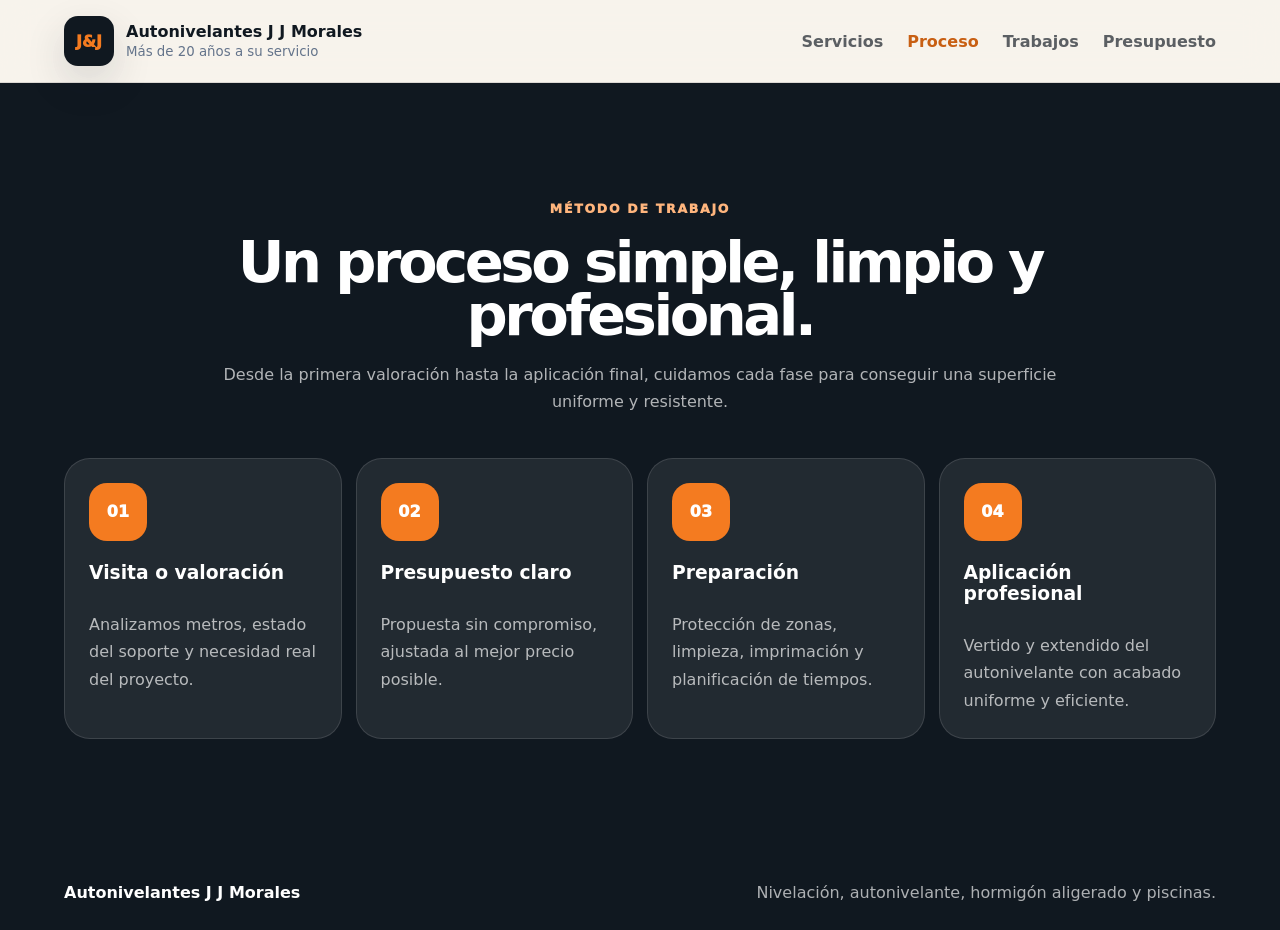
<file: jj-autonivelantes/proceso.html>
<!DOCTYPE html>
<html lang="es">
<head>
  <meta charset="UTF-8" />
  <meta name="viewport" content="width=device-width, initial-scale=1.0" />
  <title>Proceso | Autonivelantes J J Morales</title>
  <meta name="description" content="Especialistas en nivelación con autonivelante, hormigón aligerado, gunitado de piscinas y piscinas de arena. Más de 20 años a su servicio." />
  <link rel="stylesheet" href="css/style.css" />
</head>
<body>

    <main>
      
      <header class="nav">
        <a class="brand" href="index.html">
          <span>J&J</span>
          <div>
            <strong>Autonivelantes J J Morales</strong>
            <small>Más de 20 años a su servicio</small>
          </div>
        </a>
        <nav aria-label="Navegación principal">
          <a class="" href="servicios.html">Servicios</a>
<a class="active" href="proceso.html">Proceso</a>
<a class="" href="trabajos.html">Trabajos</a>
<a class="" href="presupuesto.html">Presupuesto</a>
        </nav>
      </header>
      <section id="proceso" class="section process">
        <div class="process-intro">
          <p class="label">Método de trabajo</p>
          <h2>Un proceso simple, limpio y profesional.</h2>
          <p>Desde la primera valoración hasta la aplicación final, cuidamos cada fase para conseguir una superficie uniforme y resistente.</p>
        </div>
        <div class="steps">
          <article><span>01</span><h3>Visita o valoración</h3><p>Analizamos metros, estado del soporte y necesidad real del proyecto.</p></article>
<article><span>02</span><h3>Presupuesto claro</h3><p>Propuesta sin compromiso, ajustada al mejor precio posible.</p></article>
<article><span>03</span><h3>Preparación</h3><p>Protección de zonas, limpieza, imprimación y planificación de tiempos.</p></article>
<article><span>04</span><h3>Aplicación profesional</h3><p>Vertido y extendido del autonivelante con acabado uniforme y eficiente.</p></article>
        </div>
      </section>
      <footer><strong>Autonivelantes J J Morales</strong><span>Nivelación, autonivelante, hormigón aligerado y piscinas.</span></footer>
    </main>
  <script src="js/main.js"></script>
</body>
</html>
</file>
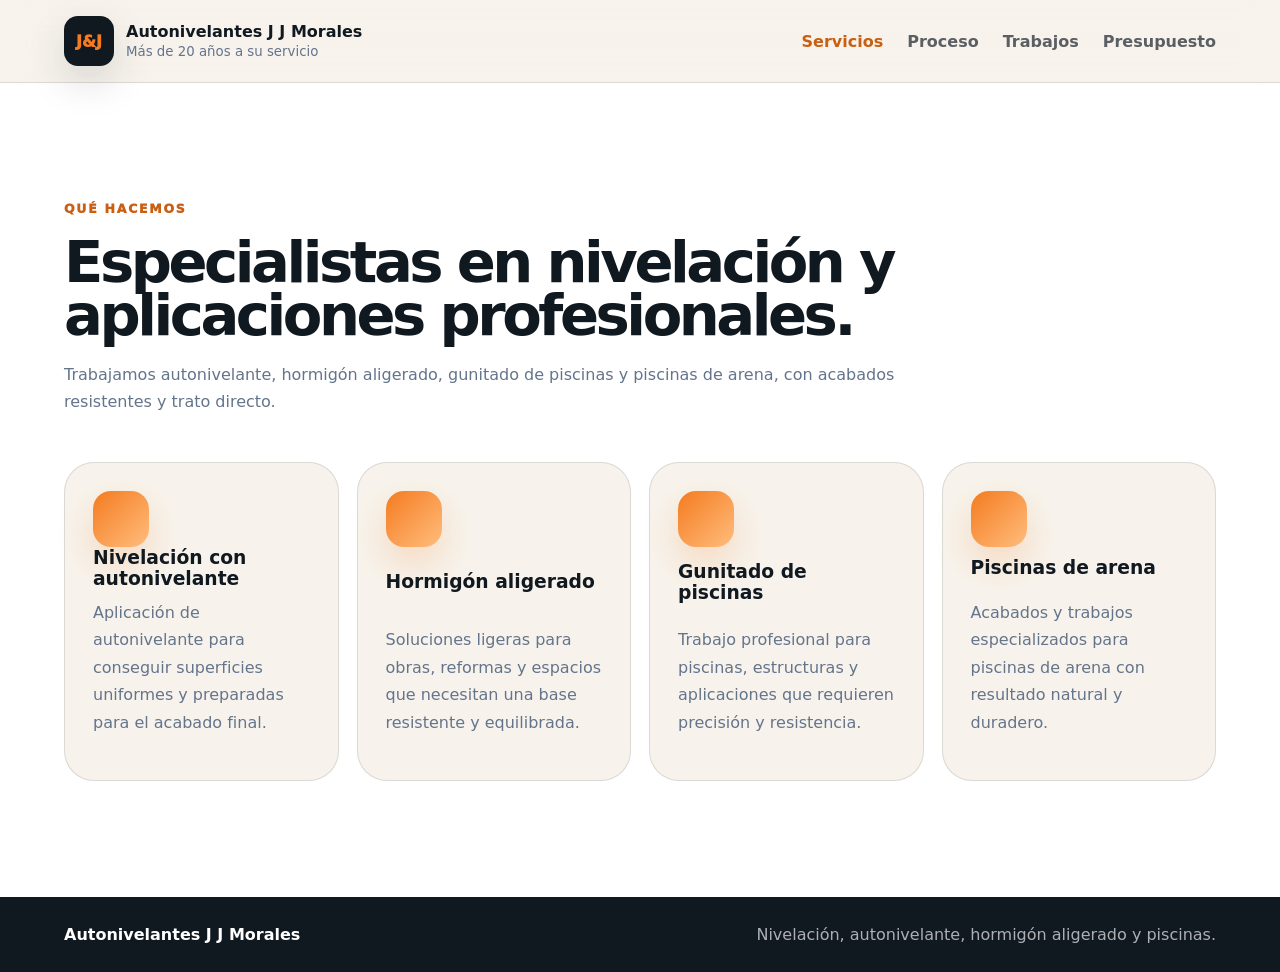
<file: jj-autonivelantes/servicios.html>
<!DOCTYPE html>
<html lang="es">
<head>
  <meta charset="UTF-8" />
  <meta name="viewport" content="width=device-width, initial-scale=1.0" />
  <title>Servicios | Autonivelantes J J Morales</title>
  <meta name="description" content="Especialistas en nivelación con autonivelante, hormigón aligerado, gunitado de piscinas y piscinas de arena. Más de 20 años a su servicio." />
  <link rel="stylesheet" href="css/style.css" />
</head>
<body>

    <main>
      
      <header class="nav">
        <a class="brand" href="index.html">
          <span>J&J</span>
          <div>
            <strong>Autonivelantes J J Morales</strong>
            <small>Más de 20 años a su servicio</small>
          </div>
        </a>
        <nav aria-label="Navegación principal">
          <a class="active" href="servicios.html">Servicios</a>
<a class="" href="proceso.html">Proceso</a>
<a class="" href="trabajos.html">Trabajos</a>
<a class="" href="presupuesto.html">Presupuesto</a>
        </nav>
      </header>
      <section id="servicios" class="section services">
        <div class="section-header">
          <p class="label">Qué hacemos</p>
          <h2>Especialistas en nivelación y aplicaciones profesionales.</h2>
          <p>Trabajamos autonivelante, hormigón aligerado, gunitado de piscinas y piscinas de arena, con acabados resistentes y trato directo.</p>
        </div>
        <div class="service-grid">
          <article><div class="service-icon"></div><h3>Nivelación con autonivelante</h3><p>Aplicación de autonivelante para conseguir superficies uniformes y preparadas para el acabado final.</p></article>
<article><div class="service-icon"></div><h3>Hormigón aligerado</h3><p>Soluciones ligeras para obras, reformas y espacios que necesitan una base resistente y equilibrada.</p></article>
<article><div class="service-icon"></div><h3>Gunitado de piscinas</h3><p>Trabajo profesional para piscinas, estructuras y aplicaciones que requieren precisión y resistencia.</p></article>
<article><div class="service-icon"></div><h3>Piscinas de arena</h3><p>Acabados y trabajos especializados para piscinas de arena con resultado natural y duradero.</p></article>
        </div>
      </section>
      <footer><strong>Autonivelantes J J Morales</strong><span>Nivelación, autonivelante, hormigón aligerado y piscinas.</span></footer>
    </main>
  <script src="js/main.js"></script>
</body>
</html>
</file>
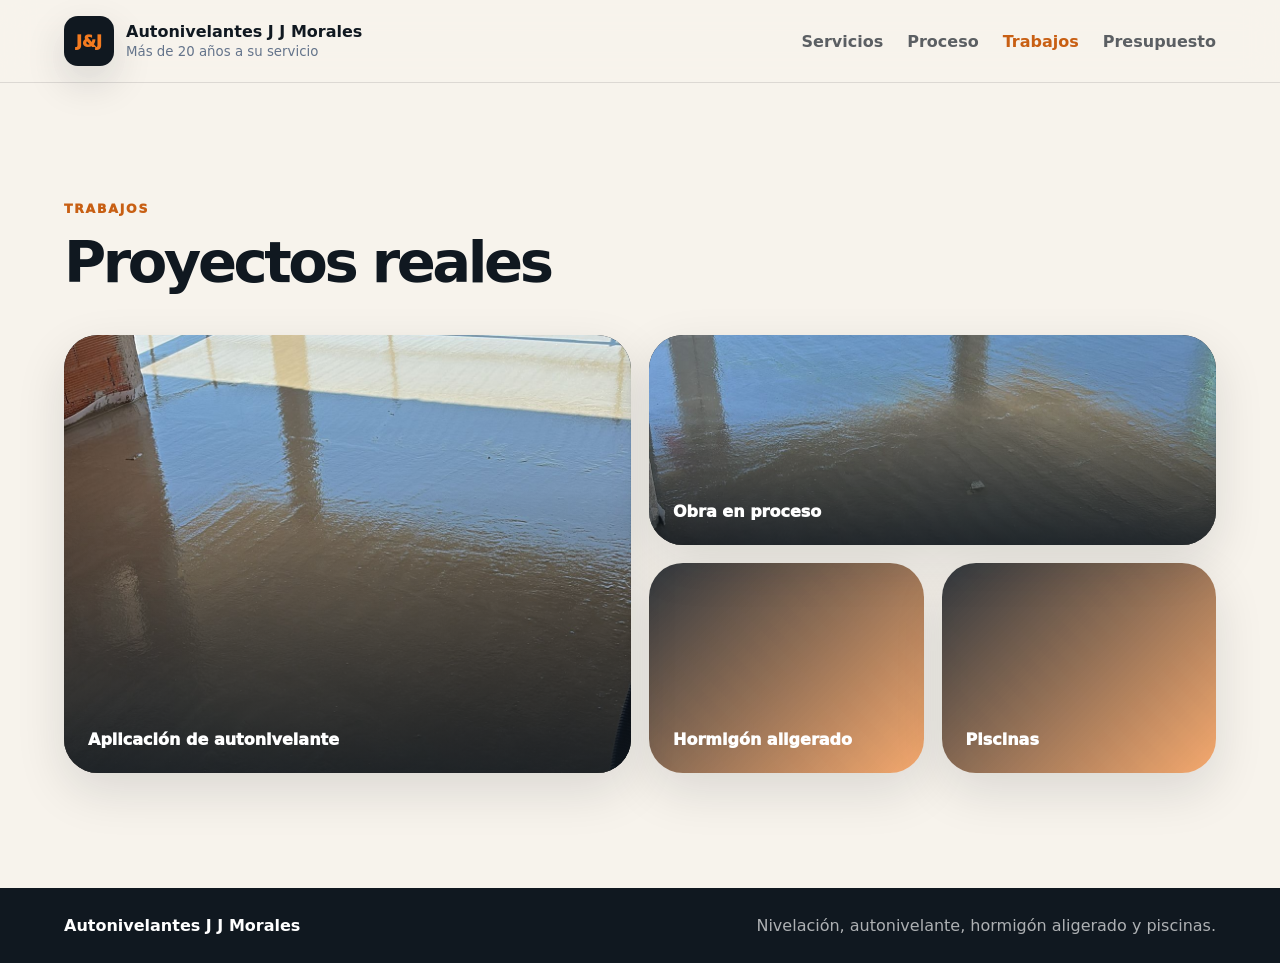
<file: jj-autonivelantes/trabajos.html>
<!DOCTYPE html>
<html lang="es">
<head>
  <meta charset="UTF-8" />
  <meta name="viewport" content="width=device-width, initial-scale=1.0" />
  <title>Trabajos | Autonivelantes J J Morales</title>
  <meta name="description" content="Especialistas en nivelación con autonivelante, hormigón aligerado, gunitado de piscinas y piscinas de arena. Más de 20 años a su servicio." />
  <link rel="stylesheet" href="css/style.css" />
</head>
<body>

    <main>
      
      <header class="nav">
        <a class="brand" href="index.html">
          <span>J&J</span>
          <div>
            <strong>Autonivelantes J J Morales</strong>
            <small>Más de 20 años a su servicio</small>
          </div>
        </a>
        <nav aria-label="Navegación principal">
          <a class="" href="servicios.html">Servicios</a>
<a class="" href="proceso.html">Proceso</a>
<a class="active" href="trabajos.html">Trabajos</a>
<a class="" href="presupuesto.html">Presupuesto</a>
        </nav>
      </header>
      <section id="trabajos" class="section projects">
        <div class="section-header compact">
          <p class="label">Trabajos</p>
          <h2>Proyectos reales</h2>
        </div>
        <div class="project-grid photo-projects">
          <article class="project-card project-photo large">
            <img src="img/autonivelante-terraza-1.png" alt="Suelo autonivelante aplicado en terraza" />
            <span>Aplicación de autonivelante</span>
          </article>
          <article class="project-card project-photo wide">
            <img src="img/autonivelante-terraza-2.png" alt="Trabajo de autonivelante en obra" />
            <span>Obra en proceso</span>
          </article>
          <article class="project-card">Hormigón aligerado</article>
          <article class="project-card">Piscinas</article>
        </div>
      </section>
      <footer><strong>Autonivelantes J J Morales</strong><span>Nivelación, autonivelante, hormigón aligerado y piscinas.</span></footer>
    </main>
  <script src="js/main.js"></script>
</body>
</html>
</file>
<file: css/style.css>
:root {
  --dark: #101820;
  --slate: #1b2a34;
  --steel: #64748b;
  --orange: #f47b20;
  --orange-dark: #c85f13;
  --cream: #f7f3ec;
  --white: #ffffff;
  --line: rgba(16, 24, 32, 0.12);
  --shadow: 0 28px 80px rgba(16, 24, 32, 0.18);
}

* { box-sizing: border-box; }
html { scroll-behavior: smooth; }
body { margin: 0; font-family: Inter, ui-sans-serif, system-ui, -apple-system, BlinkMacSystemFont, "Segoe UI", sans-serif; background: var(--cream); color: var(--dark); }
a { color: inherit; text-decoration: none; }

.nav {
  position: sticky; top: 0; z-index: 40;
  display: flex; justify-content: space-between; align-items: center;
  padding: 10px clamp(20px, 5vw, 76px);
  background: rgba(247, 243, 236, 0.92); border-bottom: 1px solid var(--line); backdrop-filter: blur(18px);
}
.brand { display: flex; align-items: center; gap: 12px; }
.brand span { width: 40px; height: 40px; display: grid; place-items: center; border-radius: 12px; background: var(--dark); color: var(--orange); font-weight: 950; box-shadow: 0 16px 40px rgba(16,24,32,0.14); }
.brand strong { display: block; font-size: 0.96rem; }
.brand small { color: var(--steel); font-size: 0.82rem; }
.nav nav { display: flex; align-items: center; gap: 24px; font-weight: 850; color: rgba(16,24,32,0.68); }
.nav nav a { min-height: 42px; display: inline-flex; align-items: center; justify-content: center; line-height: 1; }
.nav nav a:hover { color: var(--orange-dark); }
.menu-toggle {
  display: none;
  width: 44px;
  height: 44px;
  border-radius: 14px;
  background: var(--dark);
  border: 0;
  cursor: pointer;
  align-items: center;
  justify-content: center;
  flex-direction: column;
  gap: 5px;
  padding: 0;
}
.menu-toggle span {
  width: 20px;
  height: 2px;
  border-radius: 999px;
  background: #ffffff;
  display: block;
}

.hero { min-height: auto; padding: clamp(34px, 5vw, 56px) clamp(20px, 5vw, 76px); display: grid; grid-template-columns: minmax(0, 0.95fr) minmax(320px, 0.82fr); gap: clamp(24px, 4vw, 58px); align-items: center; background: radial-gradient(circle at 20% 0%, rgba(244,123,32,0.16), transparent 35%), linear-gradient(135deg, var(--cream), #ffffff); }
.label { margin: 0 0 10px; color: var(--orange-dark); text-transform: uppercase; letter-spacing: 0.14em; font-size: 0.75rem; font-weight: 950; }
h1, h2, h3, p { margin-top: 0; }
h1 { max-width: 760px; font-size: clamp(2.8rem, 6vw, 5.7rem); line-height: 0.88; letter-spacing: -0.08em; margin-bottom: 18px; }
h2 { font-size: clamp(1.9rem, 3.4vw, 3.35rem); line-height: 0.96; letter-spacing: -0.06em; margin-bottom: 12px; }
h3 { margin-bottom: 10px; }
p { color: var(--steel); line-height: 1.55; }
.lead { max-width: 660px; font-size: 1.05rem; }
.hero-buttons { display: flex; flex-wrap: wrap; gap: 12px; margin-top: 22px; }
.btn { min-height: 48px; padding: 0 22px; display: inline-flex; align-items: center; justify-content: center; border-radius: 999px; font-weight: 950; }
.btn.primary { background: var(--orange); color: white; box-shadow: 0 18px 42px rgba(244,123,32,0.26); }
.btn.ghost { border: 1px solid var(--line); background: white; color: var(--dark); }

.hero-visual { position: relative; min-height: 370px; border-radius: 34px; overflow: hidden; background: linear-gradient(160deg, #0f1720, #263642); box-shadow: var(--shadow); }
.floor-lines { position: absolute; inset: 0; background: linear-gradient(transparent 40%, rgba(255,255,255,0.1)), repeating-linear-gradient(0deg, transparent 0 32px, rgba(255,255,255,0.08) 32px 34px), repeating-linear-gradient(90deg, transparent 0 42px, rgba(244,123,32,0.13) 42px 44px); transform: perspective(760px) rotateX(58deg) scale(1.55); transform-origin: bottom; bottom: -36%; top: auto; height: 95%; }
.hero-visual::before { content: ''; position: absolute; inset: 0; background: radial-gradient(circle at 50% 35%, rgba(244,123,32,0.32), transparent 38%); }
.quote-card { position: absolute; left: 20px; right: 20px; bottom: 20px; padding: 20px; border-radius: 24px; background: rgba(255,255,255,0.94); backdrop-filter: blur(15px); }
.quote-card strong { display: block; font-size: clamp(1.35rem, 2.3vw, 2.35rem); letter-spacing: -0.05em; line-height: 0.98; }
.quote-card p { margin: 8px 0 0; }

.metrics { display: grid; grid-template-columns: repeat(4, 1fr); border-block: 1px solid var(--line); background: white; }
.metrics article { padding: 18px clamp(16px, 3vw, 28px); border-right: 1px solid var(--line); }
.metrics article:last-child { border-right: 0; }
.metrics strong { display: block; font-size: 1.25rem; letter-spacing: -0.04em; }
.metrics span { color: var(--steel); }
.section { padding: clamp(28px, 4vw, 46px) clamp(20px, 5vw, 76px); }
.section-header { max-width: 800px; margin-bottom: 20px; }
.section-header.compact { max-width: 690px; }
.services { background: #fff; }
.service-grid { display: grid; grid-template-columns: repeat(4, minmax(0,1fr)); gap: 16px; }
.service-grid article { min-height: 178px; padding: 19px; border-radius: 24px; background: var(--cream); border: 1px solid var(--line); display: flex; flex-direction: column; justify-content: space-between; }
.service-grid p { margin-bottom: 0; font-size: 0.9rem; }
.service-icon { width: 38px; height: 38px; border-radius: 13px; background: linear-gradient(135deg, var(--orange), #ffbd7d); box-shadow: 0 16px 36px rgba(244,123,32,0.22); }

.process { display: block; background: var(--dark); color: white; }
.process p { color: rgba(255,255,255,0.68); }
.process .label { color: #ffb57d; }
.process-intro { max-width: 760px; margin: 0 auto 20px; text-align: center; }
.steps { display: grid; grid-template-columns: repeat(4, minmax(0, 1fr)); gap: 14px; }
.steps article { display: flex; flex-direction: column; gap: 9px; padding: 18px; border-radius: 22px; background: rgba(255,255,255,0.08); border: 1px solid rgba(255,255,255,0.12); }
.steps span { width: 40px; height: 40px; display: grid; place-items: center; border-radius: 15px; background: var(--orange); color: white; font-weight: 950; }
.steps h3 { margin-top: 3px; }
.steps p { margin-bottom: 0; }

.cta-band { margin: 0; padding: clamp(20px, 3vw, 30px) clamp(20px, 5vw, 76px); display: flex; align-items: center; justify-content: space-between; gap: 24px; background: var(--orange); color: white; }
.cta-band .label, .cta-band p { color: rgba(255,255,255,0.78); }
.cta-band h2 { max-width: 900px; margin-bottom: 0; }
.cta-band .btn.primary { background: white; color: var(--dark); box-shadow: none; flex: 0 0 auto; }

.projects { background: #f7f3ec; }
.project-grid { display: grid; grid-template-columns: repeat(4, 1fr); grid-auto-rows: 136px; gap: 14px; }
.project-card { border-radius: 28px; padding: 22px; display: grid; place-items: end start; color: white; font-weight: 950; background: linear-gradient(135deg, rgba(16,24,32,0.86), rgba(244,123,32,0.62)), repeating-linear-gradient(45deg, rgba(255,255,255,0.12) 0 12px, transparent 12px 24px); box-shadow: 0 18px 50px rgba(16,24,32,0.12); }
.project-card.large { grid-column: span 2; grid-row: span 2; }
.project-card.wide { grid-column: span 2; }

.budget { display: grid; grid-template-columns: 0.9fr 1.1fr; gap: clamp(22px, 4vw, 54px); align-items: start; background: white; }
.contact-box { display: grid; gap: 9px; margin-top: 20px; }
.contact-box span { padding: 13px 16px; border-radius: 16px; background: var(--cream); border: 1px solid var(--line); color: var(--dark); font-weight: 850; }
.contact-box a { color: var(--orange-dark); font-weight: 950; }
form { display: grid; gap: 10px; padding: 16px; border-radius: 26px; background: var(--cream); border: 1px solid var(--line); box-shadow: var(--shadow); }
input, textarea, select { width: 100%; border: 1px solid rgba(16,24,32,0.15); background: white; border-radius: 15px; padding: 11px 14px; outline: none; font: inherit; }
textarea { min-height: 78px; resize: vertical; }
button { border: 0; border-radius: 999px; min-height: 46px; background: var(--dark); color: white; font: inherit; font-weight: 950; cursor: pointer; }
.form-message { min-height: 20px; margin: 2px 0 0; font-size: 0.92rem; color: var(--steel); }
footer { padding: 14px clamp(20px, 5vw, 76px); display: flex; justify-content: space-between; gap: 12px; flex-wrap: wrap; background: var(--dark); color: white; }
footer span { color: rgba(255,255,255,0.66); }

@media (max-width: 1050px) {
  .service-grid { grid-template-columns: repeat(2, 1fr); }
  .hero, .budget { grid-template-columns: 1fr; }
  .steps { grid-template-columns: repeat(2, minmax(0, 1fr)); }
  .hero { min-height: auto; }
}
@media (max-width: 820px) {
  .nav { padding: 10px 18px; }
  .menu-toggle { display: inline-flex; flex: 0 0 auto; }
  .nav nav {
    display: none;
    position: absolute;
    top: calc(100% + 8px);
    left: 18px;
    right: 18px;
    padding: 12px;
    border-radius: 22px;
    background: rgba(247, 243, 236, 0.98);
    border: 1px solid var(--line);
    box-shadow: 0 24px 60px rgba(16,24,32,0.18);
    flex-direction: column;
    gap: 8px;
    align-items: stretch;
  }
  .nav.nav-open nav { display: flex; }
  .nav nav a { width: 100%; justify-content: center; padding: 13px 16px; border-radius: 14px; background: #ffffff; }
  .metrics { grid-template-columns: repeat(2, 1fr); }
  .project-grid { grid-template-columns: 1fr; grid-auto-rows: 180px; }
  .project-card.large, .project-card.wide { grid-column: auto; grid-row: auto; }
  .cta-band { flex-direction: column; align-items: flex-start; }
}
@media (max-width: 560px) {
  h1 { font-size: 3.25rem; }
  .service-grid, .metrics { grid-template-columns: 1fr; }
  .metrics article { border-right: 0; border-bottom: 1px solid var(--line); }
  .steps { grid-template-columns: 1fr; }
  .hero-visual { min-height: 390px; }
}

.nav nav a.active { color: var(--orange-dark); }

.photo-hero { background: #111820; }
.photo-hero > img {
  position: absolute;
  inset: 0;
  width: 100%;
  height: 100%;
  object-fit: cover;
  filter: saturate(1.02) contrast(1.04);
}
.photo-hero::before {
  z-index: 1;
  background: linear-gradient(180deg, rgba(16,24,32,0.05), rgba(16,24,32,0.62));
}
.photo-hero .quote-card { z-index: 2; }

.photo-projects .project-photo {
  position: relative;
  overflow: hidden;
  padding: 0;
  background: #101820;
}
.photo-projects .project-photo img {
  position: absolute;
  inset: 0;
  width: 100%;
  height: 100%;
  object-fit: cover;
  transition: transform 0.35s ease;
}
.photo-projects .project-photo::after {
  content: '';
  position: absolute;
  inset: 0;
  background: linear-gradient(180deg, transparent 35%, rgba(16,24,32,0.78));
}
.photo-projects .project-photo span {
  position: relative;
  z-index: 2;
  margin: 24px;
}
.photo-projects .project-photo:hover img { transform: scale(1.04); }


/* Ajustes extra para evitar scroll innecesario en páginas interiores de escritorio */
html, body { overflow-x: hidden; }
@media (min-width: 1000px) {
  main { min-height: 100vh; display: flex; flex-direction: column; }
  .nav { flex: 0 0 auto; }
  .section { flex: 1 0 auto; padding-top: 20px; padding-bottom: 20px; }
  .services, .process, .projects, .budget { min-height: 0; }
  footer { flex: 0 0 auto; padding-top: 10px; padding-bottom: 10px; }
  .section-header { margin-bottom: 14px; }
  h2 { font-size: clamp(1.75rem, 3vw, 3rem); }
  .lead, p { line-height: 1.4; }
  .service-grid article { min-height: 150px; padding: 16px; }
  .project-grid { grid-auto-rows: 112px; }
  .cta-band { padding-top: 16px; padding-bottom: 16px; }
  .budget { padding-top: 20px; padding-bottom: 20px; }
}
@media (min-width: 1400px) {
  .section { padding-top: 26px; padding-bottom: 26px; }
  .service-grid article { min-height: 164px; }
  .project-grid { grid-auto-rows: 122px; }
}

/* Versión v8: aprovechar mejor el espacio en pantallas grandes */
.service-strip {
  margin-top: 22px;
  display: grid;
  grid-template-columns: repeat(4, minmax(0, 1fr));
  gap: 14px;
}
.service-strip span,
.budget-badges span {
  min-height: 56px;
  display: flex;
  align-items: center;
  justify-content: center;
  border-radius: 18px;
  background: #ffffff;
  border: 1px solid var(--line);
  font-weight: 950;
  color: var(--dark);
}
.process-bottom {
  margin: 28px auto 0;
  max-width: 1040px;
  display: flex;
  align-items: center;
  justify-content: space-between;
  gap: 20px;
  padding: 18px 20px;
  border-radius: 24px;
  background: rgba(255,255,255,0.08);
  border: 1px solid rgba(255,255,255,0.12);
}
.process-bottom p { margin: 0; max-width: 680px; }
.process-bottom .btn.primary { background: var(--orange); color: white; box-shadow: none; }
.project-summary {
  margin-top: 22px;
  display: grid;
  grid-template-columns: repeat(3, minmax(0, 1fr));
  gap: 14px;
}
.project-summary article {
  min-height: 86px;
  padding: 18px 20px;
  border-radius: 20px;
  background: #ffffff;
  border: 1px solid var(--line);
  box-shadow: 0 16px 42px rgba(16,24,32,0.07);
}
.project-summary strong { display: block; margin-bottom: 6px; font-weight: 950; }
.project-summary span { color: var(--steel); line-height: 1.35; }
.budget-badges {
  margin-top: 14px;
  display: grid;
  grid-template-columns: repeat(3, minmax(0, 1fr));
  gap: 10px;
}
.budget-badges span {
  min-height: 48px;
  background: var(--dark);
  color: #ffffff;
  border-color: var(--dark);
}
.form-note {
  display: block;
  color: var(--steel);
  line-height: 1.35;
  text-align: center;
}

@media (min-width: 1000px) {
  .services, .process, .projects, .budget {
    justify-content: center;
  }
  .service-grid article {
    min-height: 190px;
  }
  .process .steps article {
    min-height: 170px;
    justify-content: center;
  }
  .project-grid {
    grid-auto-rows: 150px;
  }
  .budget {
    align-items: center;
  }
  form {
    padding: 24px;
    gap: 12px;
  }
  input, textarea, select {
    padding: 13px 16px;
  }
  textarea { min-height: 96px; }
}

@media (min-width: 1400px) {
  .project-grid { grid-auto-rows: 158px; }
  .process-intro { margin-bottom: 26px; }
  .steps { gap: 18px; }
  .steps article { padding: 24px; }
}

@media (max-width: 820px) {
  .service-strip,
  .project-summary,
  .budget-badges {
    grid-template-columns: 1fr;
  }
  .process-bottom {
    flex-direction: column;
    align-items: flex-start;
  }
}


/* Versión v9: servicios más grandes, sin bloques extra, y presupuesto destacado */
.nav nav a.budget-link {
  background: var(--orange);
  color: #ffffff !important;
  padding: 0 20px;
  min-height: 44px;
  border-radius: 999px;
  box-shadow: 0 12px 28px rgba(244, 123, 32, 0.24);
}
.nav nav a.budget-link:hover {
  background: var(--orange-dark);
  color: #ffffff !important;
}
.nav nav a.budget-link.active {
  background: var(--dark);
  color: #ffffff !important;
}

@media (min-width: 1000px) {
  .services .section-header {
    margin-bottom: 28px;
  }
  .services .section-header h2 {
    max-width: 980px;
  }
  .service-grid {
    gap: 20px;
  }
  .service-grid article {
    min-height: 285px;
    padding: 28px;
  }
  .service-grid h3 {
    font-size: 1.16rem;
  }
  .service-grid p {
    font-size: 0.96rem;
    line-height: 1.5;
  }
  .process .steps article {
    min-height: 205px;
  }
}

@media (min-width: 1400px) {
  .service-grid article {
    min-height: 335px;
    padding: 32px;
  }
  .service-icon {
    width: 48px;
    height: 48px;
    border-radius: 16px;
  }
  .process .steps article {
    min-height: 235px;
  }
}

/* Versión v10: URLs limpias, menú móvil y menú superior centrado */
.nav nav { align-items: center; }
.nav nav a { display: inline-flex; align-items: center; justify-content: center; }
button.menu-toggle { min-height: 44px; border-radius: 14px; padding: 0; }
.nav nav a.budget-link.active { background: var(--orange); color: #ffffff !important; }
@media (max-width: 820px) {
  .brand strong { font-size: 0.9rem; }
  .brand small { font-size: 0.76rem; }
  .nav nav a.budget-link { width: 100%; }
}


/* Versión v11: corrección menú móvil y marca */
.menu-toggle span { transition: transform 0.2s ease, opacity 0.2s ease; }
.nav.nav-open .menu-toggle span:nth-child(1) { transform: translateY(7px) rotate(45deg); }
.nav.nav-open .menu-toggle span:nth-child(2) { opacity: 0; }
.nav.nav-open .menu-toggle span:nth-child(3) { transform: translateY(-7px) rotate(-45deg); }
@media (max-width: 820px) {
  .nav { position: sticky; }
  .nav.nav-open nav { display: flex; }
}


/* Versión v15: tarjetas de servicios más trabajadas y equilibradas */
.service-grid-polished {
  align-items: stretch;
}
.service-card {
  position: relative;
  overflow: hidden;
  border-radius: 28px;
  background:
    radial-gradient(circle at 82% 16%, rgba(244, 123, 32, 0.18), transparent 28%),
    linear-gradient(180deg, #fffaf2 0%, #f7f3ec 100%);
  border: 1px solid rgba(16, 24, 32, 0.13);
  box-shadow: 0 20px 55px rgba(16, 24, 32, 0.07);
}
.service-card::before {
  content: '';
  position: absolute;
  inset: 0 auto 0 0;
  width: 6px;
  background: linear-gradient(180deg, var(--orange), #ffbd7d);
}
.service-card::after {
  content: '';
  position: absolute;
  right: -70px;
  bottom: -90px;
  width: 190px;
  height: 190px;
  border-radius: 999px;
  border: 1px solid rgba(244, 123, 32, 0.22);
}
.service-card.featured {
  background: linear-gradient(145deg, var(--dark), #1d2d38);
  color: #ffffff;
  border-color: rgba(255,255,255,0.12);
}
.service-card.featured p { color: rgba(255,255,255,0.72); }
.service-card.featured .service-number { color: #ffffff; background: rgba(255,255,255,0.12); border-color: rgba(255,255,255,0.16); }
.service-card.featured .service-tags span { color: #ffffff; background: rgba(255,255,255,0.12); border-color: rgba(255,255,255,0.16); }
.service-top {
  display: flex;
  align-items: center;
  justify-content: space-between;
  gap: 14px;
  margin-bottom: 26px;
}
.service-number {
  min-width: 48px;
  height: 34px;
  padding: 0 12px;
  display: inline-flex;
  align-items: center;
  justify-content: center;
  border-radius: 999px;
  background: #ffffff;
  border: 1px solid var(--line);
  color: var(--orange-dark);
  font-weight: 950;
  font-size: 0.82rem;
  letter-spacing: 0.08em;
}
.service-card .service-icon {
  width: 54px;
  height: 54px;
  border-radius: 18px;
  flex: 0 0 auto;
}
.service-card h3 {
  font-size: clamp(1.15rem, 1.5vw, 1.45rem);
  line-height: 1.05;
  letter-spacing: -0.035em;
  margin-bottom: 14px;
}
.service-card p {
  font-size: 0.96rem;
  line-height: 1.45;
}
.service-tags {
  position: relative;
  z-index: 1;
  display: flex;
  flex-wrap: wrap;
  gap: 8px;
  margin-top: 20px;
}
.service-tags span {
  display: inline-flex;
  align-items: center;
  min-height: 30px;
  padding: 0 10px;
  border-radius: 999px;
  background: #ffffff;
  border: 1px solid var(--line);
  color: var(--dark);
  font-weight: 850;
  font-size: 0.78rem;
}
@media (min-width: 1000px) {
  .service-grid-polished .service-card {
    min-height: 260px;
    padding: 26px 26px 24px 30px;
  }
}
@media (min-width: 1400px) {
  .service-grid-polished .service-card {
    min-height: 305px;
    padding: 30px 30px 28px 34px;
  }
}
@media (max-width: 820px) {
  .service-grid-polished .service-card {
    min-height: 0;
    padding: 22px 22px 22px 26px;
  }
  .service-top { margin-bottom: 18px; }
}

/* Versión v16: Servicios rediseñado, más estético y sin fotografías */
.services .section-header {
  max-width: 980px;
  margin-bottom: 28px;
}
.services-showcase {
  display: grid;
  grid-template-columns: minmax(0, 1.05fr) minmax(360px, 0.95fr);
  gap: 22px;
  align-items: stretch;
}
.service-main-card,
.service-line-card,
.services-promise {
  position: relative;
  overflow: hidden;
  border-radius: 30px;
  border: 1px solid rgba(16, 24, 32, 0.12);
  box-shadow: 0 22px 60px rgba(16, 24, 32, 0.08);
}
.service-main-card {
  min-height: 360px;
  padding: clamp(28px, 3.5vw, 46px);
  display: flex;
  flex-direction: column;
  justify-content: space-between;
  color: #ffffff;
  background:
    radial-gradient(circle at 86% 18%, rgba(244, 123, 32, 0.75), transparent 26%),
    linear-gradient(135deg, #101820 0%, #1d2d38 58%, #f47b20 145%);
}
.service-main-card::before {
  content: '';
  position: absolute;
  inset: auto -70px -95px auto;
  width: 260px;
  height: 260px;
  border-radius: 999px;
  border: 1px solid rgba(255, 255, 255, 0.18);
}
.service-main-card::after {
  content: '';
  position: absolute;
  inset: 22px;
  border-radius: 22px;
  border: 1px solid rgba(255, 255, 255, 0.10);
  pointer-events: none;
}
.service-main-head {
  position: relative;
  z-index: 1;
  display: flex;
  justify-content: space-between;
  align-items: center;
  gap: 16px;
}
.service-main-head span {
  color: rgba(255,255,255,0.68);
  text-transform: uppercase;
  letter-spacing: 0.14em;
  font-size: 0.76rem;
  font-weight: 950;
}
.service-main-head strong,
.line-number {
  display: inline-flex;
  align-items: center;
  justify-content: center;
  min-width: 54px;
  height: 40px;
  border-radius: 999px;
  background: var(--orange);
  color: #ffffff;
  font-weight: 950;
  letter-spacing: 0.08em;
}
.service-main-card h3 {
  position: relative;
  z-index: 1;
  max-width: 640px;
  margin: 44px 0 16px;
  font-size: clamp(2.1rem, 4vw, 4.15rem);
  line-height: 0.9;
  letter-spacing: -0.075em;
}
.service-main-card p {
  position: relative;
  z-index: 1;
  max-width: 600px;
  margin-bottom: 0;
  color: rgba(255,255,255,0.74);
  font-size: 1.05rem;
}
.service-checks {
  position: relative;
  z-index: 1;
  display: flex;
  flex-wrap: wrap;
  gap: 10px;
  margin-top: 28px;
}
.service-checks span {
  min-height: 38px;
  display: inline-flex;
  align-items: center;
  padding: 0 14px;
  border-radius: 999px;
  background: rgba(255,255,255,0.11);
  border: 1px solid rgba(255,255,255,0.14);
  color: #ffffff;
  font-weight: 850;
  font-size: 0.88rem;
}
.service-side-list {
  display: grid;
  gap: 14px;
}
.service-line-card {
  min-height: 110px;
  display: grid;
  grid-template-columns: 70px minmax(0, 1fr);
  gap: 18px;
  align-items: center;
  padding: 20px 22px;
  background:
    linear-gradient(180deg, rgba(255,255,255,0.88), rgba(247,243,236,0.96)),
    radial-gradient(circle at 100% 0%, rgba(244,123,32,0.18), transparent 32%);
}
.service-line-card::before {
  content: '';
  position: absolute;
  left: 0;
  top: 22px;
  bottom: 22px;
  width: 5px;
  border-radius: 0 999px 999px 0;
  background: var(--orange);
}
.service-line-card h3 {
  margin: 0 0 8px;
  font-size: clamp(1.15rem, 1.6vw, 1.45rem);
  line-height: 1;
  letter-spacing: -0.04em;
}
.service-line-card p {
  margin: 0;
  line-height: 1.38;
  font-size: 0.95rem;
}
.services-promise {
  margin-top: 18px;
  min-height: 76px;
  display: flex;
  align-items: center;
  justify-content: space-between;
  gap: 20px;
  padding: 18px 24px;
  background: var(--dark);
  color: #ffffff;
}
.services-promise strong {
  font-size: 1.02rem;
}
.services-promise span {
  color: rgba(255,255,255,0.72);
  text-align: right;
}
@media (min-width: 1000px) {
  .services-showcase { min-height: 360px; }
  .services { display: block; }
}
@media (min-width: 1400px) {
  .service-main-card { min-height: 390px; }
  .service-line-card { min-height: 120px; }
}
@media (max-width: 1050px) {
  .services-showcase { grid-template-columns: 1fr; }
}
@media (max-width: 820px) {
  .service-main-card { min-height: 0; }
  .service-side-list { gap: 12px; }
  .services-promise { flex-direction: column; align-items: flex-start; }
  .services-promise span { text-align: left; }
}
@media (max-width: 560px) {
  .service-main-card { padding: 26px; border-radius: 26px; }
  .service-main-card h3 { margin-top: 34px; font-size: 2.35rem; }
  .service-line-card { grid-template-columns: 1fr; gap: 12px; }
  .line-number { min-width: 48px; width: 48px; }
}

/* Versión v17: proyectos con fotos grandes, sin textos sobre las imágenes */
.projects .section-header {
  margin-bottom: 22px;
}
.project-gallery {
  display: grid;
  grid-template-columns: minmax(0, 1fr) minmax(0, 1fr);
  gap: 22px;
  align-items: stretch;
}
.project-photo-card {
  position: relative;
  min-height: clamp(330px, 36vw, 520px);
  overflow: hidden;
  border-radius: 32px;
  background: var(--dark);
  border: 1px solid rgba(16, 24, 32, 0.12);
  box-shadow: 0 26px 70px rgba(16, 24, 32, 0.16);
}
.project-photo-card::after {
  content: '';
  position: absolute;
  inset: 0;
  pointer-events: none;
  background:
    linear-gradient(180deg, rgba(255,255,255,0.06), transparent 28%),
    linear-gradient(0deg, rgba(16,24,32,0.16), transparent 42%);
}
.project-photo-card img {
  width: 100%;
  height: 100%;
  display: block;
  object-fit: cover;
  object-position: center center;
  transform: scale(1.01);
  transition: transform 0.35s ease, filter 0.35s ease;
  filter: saturate(1.06) contrast(1.04);
}
.project-photo-card:hover img {
  transform: scale(1.045);
  filter: saturate(1.1) contrast(1.06);
}
.project-summary {
  margin-top: 20px;
}
@media (min-width: 1200px) {
  .project-photo-card:first-child img { object-position: center 58%; }
  .project-photo-card:nth-child(2) img { object-position: center 54%; }
}
@media (max-width: 900px) {
  .project-gallery {
    grid-template-columns: 1fr;
  }
  .project-photo-card {
    min-height: 360px;
  }
}
@media (max-width: 560px) {
  .project-photo-card {
    min-height: 300px;
    border-radius: 26px;
  }
}

/* Versión v18: servicios y trabajos más compactos, sin scroll innecesario */
.brand small { color: var(--steel); }

@media (min-width: 1000px) {
  .services .section-header {
    margin-bottom: 16px;
  }
  .services .section-header h2 {
    max-width: 900px;
    font-size: clamp(1.75rem, 2.65vw, 2.85rem);
  }
  .services .section-header p:not(.label) {
    max-width: 760px;
    font-size: 0.96rem;
  }
  .services-showcase {
    min-height: 0;
    grid-template-columns: minmax(0, 0.98fr) minmax(360px, 1.02fr);
    gap: 18px;
  }
  .service-main-card {
    min-height: 285px;
    padding: 28px 30px;
  }
  .service-main-card h3 {
    margin: 28px 0 12px;
    font-size: clamp(2rem, 3.2vw, 3.25rem);
  }
  .service-main-card p {
    font-size: 0.98rem;
    line-height: 1.4;
  }
  .service-checks {
    margin-top: 18px;
    gap: 8px;
  }
  .service-checks span {
    min-height: 32px;
    padding: 0 12px;
    font-size: 0.8rem;
  }
  .service-side-list {
    gap: 12px;
  }
  .service-line-card {
    min-height: 92px;
    padding: 16px 18px;
    grid-template-columns: 62px minmax(0, 1fr);
  }
  .service-line-card h3 {
    font-size: clamp(1.05rem, 1.35vw, 1.3rem);
    margin-bottom: 6px;
  }
  .service-line-card p {
    font-size: 0.9rem;
    line-height: 1.32;
  }
}

@media (min-width: 1400px) {
  .service-main-card {
    min-height: 310px;
    padding: 30px 34px;
  }
  .service-line-card {
    min-height: 100px;
  }
}

.projects .section-header {
  margin-bottom: 14px;
}
.project-gallery {
  gap: 16px;
}
.project-photo-card {
  min-height: clamp(240px, 24vw, 360px);
  background: #0f1720;
}
.project-photo-card img {
  object-fit: contain;
  object-position: center center;
  transform: none;
  background: #0f1720;
}
.project-photo-card:hover img {
  transform: none;
}
.project-summary {
  margin-top: 14px;
}
.project-summary article {
  min-height: 68px;
  padding: 14px 16px;
}
.project-summary strong {
  margin-bottom: 3px;
}
.project-summary span {
  font-size: 0.9rem;
}

@media (min-width: 1000px) {
  .projects .section-header h2 {
    font-size: clamp(1.9rem, 2.8vw, 3rem);
  }
  .project-gallery {
    grid-template-columns: repeat(2, minmax(0, 1fr));
  }
}

@media (max-width: 900px) {
  .project-photo-card {
    min-height: 280px;
  }
}

/* Versión v19: presupuesto más compacto y galería de trabajos con fotos enteras más pequeñas */
.form-note { display: none !important; }

@media (min-width: 1000px) {
  .compact-band {
    padding-top: 12px;
    padding-bottom: 12px;
  }
  .compact-band .label {
    margin-bottom: 6px;
    font-size: 0.68rem;
  }
  .compact-band h2 {
    font-size: clamp(1.8rem, 2.8vw, 2.8rem);
    line-height: 0.95;
  }
  .budget {
    gap: 34px;
    align-items: center;
    padding-top: 18px;
    padding-bottom: 18px;
  }
  .budget h2 {
    font-size: clamp(1.7rem, 2.8vw, 2.85rem);
    margin-bottom: 8px;
  }
  .budget p {
    margin-bottom: 10px;
  }
  .contact-box {
    margin-top: 14px;
    gap: 8px;
  }
  .contact-box span {
    padding: 11px 14px;
    border-radius: 14px;
  }
  .budget-badges {
    margin-top: 10px;
    gap: 8px;
  }
  .budget-badges span {
    min-height: 40px;
    font-size: 0.88rem;
  }
  .budget form {
    padding: 18px;
    gap: 9px;
    border-radius: 24px;
  }
  .budget input,
  .budget textarea,
  .budget select {
    padding: 10px 13px;
    border-radius: 14px;
  }
  .budget textarea {
    min-height: 66px;
  }
  .budget button {
    min-height: 44px;
  }
  .budget .form-message {
    min-height: 0;
    margin: 0;
  }
}

.projects .section-header {
  margin-bottom: 12px;
}
.project-gallery {
  max-width: 980px;
  margin: 0 auto;
  grid-template-columns: repeat(2, minmax(260px, 420px));
  justify-content: center;
  gap: 18px;
}
.project-photo-card {
  min-height: 0 !important;
  height: clamp(190px, 22vw, 250px);
  padding: 12px;
  display: flex;
  align-items: center;
  justify-content: center;
  border-radius: 24px;
  background: #ffffff;
  box-shadow: 0 18px 45px rgba(16, 24, 32, 0.10);
}
.project-photo-card::after {
  display: none;
}
.project-photo-card img {
  position: static;
  width: 100%;
  height: 100%;
  object-fit: contain !important;
  object-position: center center !important;
  background: transparent;
  transform: none !important;
  border-radius: 18px;
}
.project-photo-card:hover img {
  transform: none !important;
}
.project-summary {
  max-width: 980px;
  margin: 12px auto 0;
  gap: 10px;
}
.project-summary article {
  min-height: 58px;
  padding: 11px 14px;
  border-radius: 16px;
}
.project-summary strong {
  margin-bottom: 2px;
  font-size: 0.92rem;
}
.project-summary span {
  font-size: 0.82rem;
  line-height: 1.25;
}

@media (max-width: 900px) {
  .project-gallery {
    grid-template-columns: 1fr;
    max-width: 520px;
  }
  .project-photo-card {
    height: 280px;
  }
}

@media (max-width: 560px) {
  .project-photo-card {
    height: 240px;
    border-radius: 22px;
  }
}

/* Versión v20: trabajos con fotos medianas, enteras y sin tanto hueco vacío */
.projects .section-header {
  margin-bottom: 14px;
}
.project-gallery {
  width: 100%;
  max-width: 680px;
  margin: 0 auto;
  display: grid;
  grid-template-columns: repeat(2, minmax(210px, 250px));
  justify-content: center;
  gap: 28px;
}
.project-photo-card {
  width: 100%;
  aspect-ratio: 9 / 16;
  height: auto !important;
  min-height: 0 !important;
  padding: 0;
  display: block;
  overflow: hidden;
  border-radius: 26px;
  background: #101820;
  box-shadow: 0 20px 52px rgba(16, 24, 32, 0.16);
}
.project-photo-card::after {
  display: none !important;
}
.project-photo-card img {
  width: 100%;
  height: 100%;
  display: block;
  object-fit: cover !important;
  object-position: center center !important;
  border-radius: 0;
  transform: none !important;
  background: transparent;
}
.project-summary {
  max-width: 920px;
  margin: 18px auto 0;
  gap: 12px;
}
.project-summary article {
  min-height: 64px;
  padding: 13px 16px;
}

@media (min-width: 1400px) {
  .project-gallery {
    max-width: 760px;
    grid-template-columns: repeat(2, minmax(230px, 275px));
  }
}

@media (max-width: 900px) {
  .project-gallery {
    max-width: 520px;
    grid-template-columns: repeat(2, minmax(150px, 230px));
    gap: 14px;
  }
}

@media (max-width: 560px) {
  .project-gallery {
    grid-template-columns: 1fr 1fr;
    gap: 12px;
  }
  .project-photo-card {
    border-radius: 20px;
  }
}

/* Versión v21: presupuesto con email y preferencia de contacto */
.form-row {
  display: grid;
  grid-template-columns: repeat(2, minmax(0, 1fr));
  gap: 9px;
}

@media (min-width: 1000px) {
  .budget {
    grid-template-columns: 0.85fr 1.15fr;
    gap: 28px;
  }
  .budget form {
    padding: 16px;
    gap: 8px;
  }
  .budget input,
  .budget textarea,
  .budget select {
    padding: 9px 12px;
    min-height: 42px;
  }
  .budget textarea {
    min-height: 58px;
  }
  .budget button {
    min-height: 42px;
  }
  .budget-badges span {
    min-height: 36px;
  }
}

@media (max-width: 700px) {
  .form-row {
    grid-template-columns: 1fr;
  }
}


/* Versión v22: envío directo del formulario sin abrir Gmail */
#sendRequest:disabled {
  cursor: wait;
  opacity: 0.75;
}

.form-message.success {
  color: #137333;
  font-weight: 850;
}

.form-message.error {
  color: #b42318;
  font-weight: 850;
}

/* Versión v27: ajuste responsive del footer en PC, sin cambiar móvil */
@media (min-width: 821px) {
  footer {
    display: grid;
    grid-template-columns: minmax(220px, 0.8fr) minmax(320px, 1.2fr);
    align-items: center;
    column-gap: 28px;
    row-gap: 8px;
  }

  footer strong {
    min-width: 0;
    line-height: 1.2;
  }

  footer span {
    justify-self: end;
    max-width: 620px;
    text-align: right;
    line-height: 1.35;
    min-width: 0;
  }
}

@media (min-width: 821px) and (max-width: 980px) {
  footer {
    grid-template-columns: 1fr;
    justify-items: center;
    text-align: center;
  }

  footer span {
    justify-self: center;
    text-align: center;
    max-width: 560px;
  }
}

/* Versión v28: footer pegado abajo y adaptado automáticamente en escritorio */
@media (min-width: 821px) {
  html,
  body {
    min-height: 100%;
  }

  body > main {
    min-height: 100vh;
    min-height: 100dvh;
    display: flex;
    flex-direction: column;
  }

  .nav {
    flex: 0 0 auto;
  }

  footer {
    margin-top: auto;
    width: 100%;
    flex: 0 0 auto;
    display: grid;
    grid-template-columns: minmax(0, 1fr) minmax(280px, auto);
    align-items: center;
    gap: 12px 28px;
  }

  footer strong,
  footer span {
    min-width: 0;
    overflow-wrap: anywhere;
  }

  footer span {
    justify-self: end;
    text-align: right;
    max-width: min(620px, 52vw);
  }
}

@media (min-width: 821px) and (max-width: 1050px) {
  footer {
    grid-template-columns: 1fr;
    justify-items: center;
    text-align: center;
  }

  footer span {
    justify-self: center;
    text-align: center;
    max-width: 680px;
  }
}

/* Versión v29: galería real con fotos nuevas y vídeos cortos */
.media-projects {
  padding-top: 24px;
  padding-bottom: 24px;
}
.media-projects .section-header {
  max-width: 900px;
  margin-bottom: 16px;
}
.media-projects .section-header p:not(.label) {
  max-width: 560px;
  margin-bottom: 0;
}
.media-wall {
  width: 100%;
  max-width: 1320px;
  margin: 0 auto;
  display: grid;
  grid-template-columns: 1.18fr 0.82fr 0.72fr;
  grid-template-rows: 155px 155px;
  gap: 14px;
}
.media-item {
  position: relative;
  overflow: hidden;
  border-radius: 26px;
  background: #101820;
  border: 1px solid rgba(16, 24, 32, 0.12);
  box-shadow: 0 20px 54px rgba(16, 24, 32, 0.12);
}
.media-item::after {
  content: '';
  position: absolute;
  inset: 0;
  pointer-events: none;
  background: linear-gradient(180deg, rgba(255,255,255,0.05), transparent 36%), linear-gradient(0deg, rgba(16,24,32,0.08), transparent 45%);
}
.media-feature {
  grid-row: span 2;
}
.media-vertical {
  grid-row: span 2;
}
.media-item img {
  width: 100%;
  height: 100%;
  display: block;
  object-fit: cover;
  object-position: center center;
  filter: saturate(1.06) contrast(1.04);
  transition: transform 0.35s ease, filter 0.35s ease;
}
.media-item:hover img {
  transform: scale(1.035);
  filter: saturate(1.1) contrast(1.06);
}
.media-vertical img {
  object-position: center 48%;
}
.video-block {
  max-width: 1320px;
  margin: 16px auto 0;
  display: grid;
  grid-template-columns: minmax(180px, 0.28fr) minmax(0, 1fr);
  gap: 16px;
  align-items: stretch;
}
.video-block > div:first-child {
  min-height: 162px;
  padding: 20px;
  border-radius: 24px;
  background: var(--dark);
  color: #ffffff;
  display: flex;
  flex-direction: column;
  justify-content: center;
}
.video-block .label {
  color: #ffb57d;
  margin-bottom: 8px;
}
.video-block h3 {
  margin: 0;
  font-size: clamp(1.55rem, 2.4vw, 2.45rem);
  line-height: 0.96;
  letter-spacing: -0.055em;
}
.video-grid {
  display: grid;
  grid-template-columns: repeat(2, minmax(0, 1fr));
  gap: 14px;
}
.video-grid video {
  width: 100%;
  height: 162px;
  display: block;
  object-fit: cover;
  border-radius: 24px;
  background: #101820;
  border: 1px solid rgba(16, 24, 32, 0.12);
  box-shadow: 0 20px 54px rgba(16, 24, 32, 0.12);
}

@media (min-width: 1400px) {
  .media-wall {
    grid-template-rows: 175px 175px;
  }
  .video-block > div:first-child,
  .video-grid video {
    min-height: 180px;
    height: 180px;
  }
}

@media (max-width: 1050px) {
  .media-wall {
    grid-template-columns: 1fr 1fr;
    grid-template-rows: 230px 230px;
  }
  .media-feature,
  .media-vertical {
    grid-row: auto;
  }
  .video-block {
    grid-template-columns: 1fr;
  }
  .video-block > div:first-child {
    min-height: 0;
  }
}

@media (max-width: 700px) {
  .media-projects {
    padding-top: 22px;
  }
  .media-wall,
  .video-grid {
    grid-template-columns: 1fr;
  }
  .media-wall {
    grid-template-rows: none;
  }
  .media-item {
    min-height: 220px;
  }
  .media-vertical {
    min-height: 360px;
  }
  .video-grid video {
    height: 220px;
  }
}
</file>
<file: jj-autonivelantes/css/style.css>
:root {
  --dark: #101820;
  --slate: #1b2a34;
  --steel: #64748b;
  --orange: #f47b20;
  --orange-dark: #c85f13;
  --cream: #f7f3ec;
  --white: #ffffff;
  --line: rgba(16, 24, 32, 0.12);
  --shadow: 0 28px 80px rgba(16, 24, 32, 0.18);
}

* { box-sizing: border-box; }
html { scroll-behavior: smooth; }
body { margin: 0; font-family: Inter, ui-sans-serif, system-ui, -apple-system, BlinkMacSystemFont, "Segoe UI", sans-serif; background: var(--cream); color: var(--dark); }
a { color: inherit; text-decoration: none; }

.nav {
  position: sticky; top: 0; z-index: 40;
  display: flex; justify-content: space-between; align-items: center;
  padding: 16px clamp(20px, 5vw, 76px);
  background: rgba(247, 243, 236, 0.88); border-bottom: 1px solid var(--line); backdrop-filter: blur(18px);
}
.brand { display: flex; align-items: center; gap: 12px; }
.brand span { width: 50px; height: 50px; display: grid; place-items: center; border-radius: 14px; background: var(--dark); color: var(--orange); font-weight: 950; box-shadow: 0 16px 40px rgba(16,24,32,0.14); }
.brand strong { display: block; font-size: 1rem; }
.brand small { color: var(--steel); }
.nav nav { display: flex; gap: 24px; font-weight: 850; color: rgba(16,24,32,0.68); }
.nav nav a:hover { color: var(--orange-dark); }

.hero { min-height: 86vh; padding: clamp(70px, 9vw, 122px) clamp(20px, 5vw, 76px); display: grid; grid-template-columns: minmax(0, 1fr) minmax(340px, 0.9fr); gap: clamp(36px, 6vw, 90px); align-items: center; background: radial-gradient(circle at 20% 0%, rgba(244,123,32,0.18), transparent 35%), linear-gradient(135deg, var(--cream), #ffffff); }
.label { margin: 0 0 16px; color: var(--orange-dark); text-transform: uppercase; letter-spacing: 0.14em; font-size: 0.78rem; font-weight: 950; }
h1, h2, h3, p { margin-top: 0; }
h1 { max-width: 880px; font-size: clamp(3.1rem, 7vw, 7rem); line-height: 0.86; letter-spacing: -0.08em; margin-bottom: 28px; }
h2 { font-size: clamp(2.2rem, 4.5vw, 4.8rem); line-height: 0.93; letter-spacing: -0.06em; margin-bottom: 18px; }
h3 { margin-bottom: 10px; }
p { color: var(--steel); line-height: 1.72; }
.lead { max-width: 720px; font-size: 1.16rem; }
.hero-buttons { display: flex; flex-wrap: wrap; gap: 14px; margin-top: 32px; }
.btn { min-height: 54px; padding: 0 24px; display: inline-flex; align-items: center; justify-content: center; border-radius: 999px; font-weight: 950; }
.btn.primary { background: var(--orange); color: white; box-shadow: 0 18px 42px rgba(244,123,32,0.26); }
.btn.ghost { border: 1px solid var(--line); background: white; color: var(--dark); }

.hero-visual { position: relative; min-height: 540px; border-radius: 46px; overflow: hidden; background: linear-gradient(160deg, #0f1720, #263642); box-shadow: var(--shadow); }
.floor-lines { position: absolute; inset: 0; background: linear-gradient(transparent 40%, rgba(255,255,255,0.1)), repeating-linear-gradient(0deg, transparent 0 32px, rgba(255,255,255,0.08) 32px 34px), repeating-linear-gradient(90deg, transparent 0 42px, rgba(244,123,32,0.13) 42px 44px); transform: perspective(760px) rotateX(58deg) scale(1.55); transform-origin: bottom; bottom: -36%; top: auto; height: 95%; }
.hero-visual::before { content: ''; position: absolute; inset: 0; background: radial-gradient(circle at 50% 35%, rgba(244,123,32,0.32), transparent 38%); }
.quote-card { position: absolute; left: 28px; right: 28px; bottom: 28px; padding: 28px; border-radius: 30px; background: rgba(255,255,255,0.94); backdrop-filter: blur(15px); }
.quote-card strong { display: block; font-size: clamp(1.8rem, 3vw, 3.2rem); letter-spacing: -0.05em; line-height: 0.98; }
.quote-card p { margin: 12px 0 0; }

.metrics { display: grid; grid-template-columns: repeat(4, 1fr); border-block: 1px solid var(--line); background: white; }
.metrics article { padding: 30px clamp(18px, 3vw, 34px); border-right: 1px solid var(--line); }
.metrics article:last-child { border-right: 0; }
.metrics strong { display: block; font-size: 1.55rem; letter-spacing: -0.04em; }
.metrics span { color: var(--steel); }
.section { padding: clamp(70px, 9vw, 118px) clamp(20px, 5vw, 76px); }
.section-header { max-width: 880px; margin-bottom: 46px; }
.section-header.compact { max-width: 690px; }
.services { background: #fff; }
.service-grid { display: grid; grid-template-columns: repeat(4, minmax(0,1fr)); gap: 18px; }
.service-grid article { min-height: 300px; padding: 28px; border-radius: 30px; background: var(--cream); border: 1px solid var(--line); display: flex; flex-direction: column; justify-content: space-between; }
.service-icon { width: 56px; height: 56px; border-radius: 18px; background: linear-gradient(135deg, var(--orange), #ffbd7d); box-shadow: 0 16px 36px rgba(244,123,32,0.22); }

.process { display: block; background: var(--dark); color: white; }
.process p { color: rgba(255,255,255,0.68); }
.process .label { color: #ffb57d; }
.process-intro { max-width: 850px; margin: 0 auto 42px; text-align: center; }
.steps { display: grid; grid-template-columns: repeat(4, minmax(0, 1fr)); gap: 14px; }
.steps article { display: flex; flex-direction: column; gap: 18px; padding: 24px; border-radius: 26px; background: rgba(255,255,255,0.08); border: 1px solid rgba(255,255,255,0.12); }
.steps span { width: 58px; height: 58px; display: grid; place-items: center; border-radius: 18px; background: var(--orange); color: white; font-weight: 950; }
.steps h3 { margin-top: 3px; }
.steps p { margin-bottom: 0; }

.cta-band { margin: 0; padding: clamp(46px, 7vw, 78px) clamp(20px, 5vw, 76px); display: flex; align-items: center; justify-content: space-between; gap: 24px; background: var(--orange); color: white; }
.cta-band .label, .cta-band p { color: rgba(255,255,255,0.78); }
.cta-band h2 { max-width: 900px; margin-bottom: 0; }
.cta-band .btn.primary { background: white; color: var(--dark); box-shadow: none; flex: 0 0 auto; }

.projects { background: #f7f3ec; }
.project-grid { display: grid; grid-template-columns: repeat(4, 1fr); grid-auto-rows: 210px; gap: 18px; }
.project-card { border-radius: 34px; padding: 24px; display: grid; place-items: end start; color: white; font-weight: 950; background: linear-gradient(135deg, rgba(16,24,32,0.86), rgba(244,123,32,0.62)), repeating-linear-gradient(45deg, rgba(255,255,255,0.12) 0 12px, transparent 12px 24px); box-shadow: 0 18px 50px rgba(16,24,32,0.12); }
.project-card.large { grid-column: span 2; grid-row: span 2; }
.project-card.wide { grid-column: span 2; }

.budget { display: grid; grid-template-columns: 0.9fr 1.1fr; gap: clamp(30px, 6vw, 90px); align-items: start; background: white; }
.contact-box { display: grid; gap: 10px; margin-top: 26px; }
.contact-box span { padding: 16px 18px; border-radius: 18px; background: var(--cream); border: 1px solid var(--line); color: var(--dark); font-weight: 850; }
form { display: grid; gap: 14px; padding: 24px; border-radius: 32px; background: var(--cream); border: 1px solid var(--line); box-shadow: var(--shadow); }
input, textarea, select { width: 100%; border: 1px solid rgba(16,24,32,0.15); background: white; border-radius: 18px; padding: 16px; outline: none; font: inherit; }
textarea { min-height: 130px; resize: vertical; }
button { border: 0; border-radius: 999px; min-height: 56px; background: var(--dark); color: white; font: inherit; font-weight: 950; cursor: pointer; }
footer { padding: 28px clamp(20px, 5vw, 76px); display: flex; justify-content: space-between; gap: 12px; flex-wrap: wrap; background: var(--dark); color: white; }
footer span { color: rgba(255,255,255,0.66); }

@media (max-width: 1050px) {
  .service-grid { grid-template-columns: repeat(2, 1fr); }
  .hero, .budget { grid-template-columns: 1fr; }
  .steps { grid-template-columns: repeat(2, minmax(0, 1fr)); }
  .hero { min-height: auto; }
}
@media (max-width: 820px) {
  .nav nav { display: none; }
  .metrics { grid-template-columns: repeat(2, 1fr); }
  .project-grid { grid-template-columns: 1fr; grid-auto-rows: 180px; }
  .project-card.large, .project-card.wide { grid-column: auto; grid-row: auto; }
  .cta-band { flex-direction: column; align-items: flex-start; }
}
@media (max-width: 560px) {
  h1 { font-size: 3.25rem; }
  .service-grid, .metrics { grid-template-columns: 1fr; }
  .metrics article { border-right: 0; border-bottom: 1px solid var(--line); }
  .steps { grid-template-columns: 1fr; }
  .hero-visual { min-height: 390px; }
}

.nav nav a.active { color: var(--orange-dark); }

.photo-hero { background: #111820; }
.photo-hero > img {
  position: absolute;
  inset: 0;
  width: 100%;
  height: 100%;
  object-fit: cover;
  filter: saturate(1.02) contrast(1.04);
}
.photo-hero::before {
  z-index: 1;
  background: linear-gradient(180deg, rgba(16,24,32,0.05), rgba(16,24,32,0.62));
}
.photo-hero .quote-card { z-index: 2; }

.photo-projects .project-photo {
  position: relative;
  overflow: hidden;
  padding: 0;
  background: #101820;
}
.photo-projects .project-photo img {
  position: absolute;
  inset: 0;
  width: 100%;
  height: 100%;
  object-fit: cover;
  transition: transform 0.35s ease;
}
.photo-projects .project-photo::after {
  content: '';
  position: absolute;
  inset: 0;
  background: linear-gradient(180deg, transparent 35%, rgba(16,24,32,0.78));
}
.photo-projects .project-photo span {
  position: relative;
  z-index: 2;
  margin: 24px;
}
.photo-projects .project-photo:hover img { transform: scale(1.04); }
</file>
